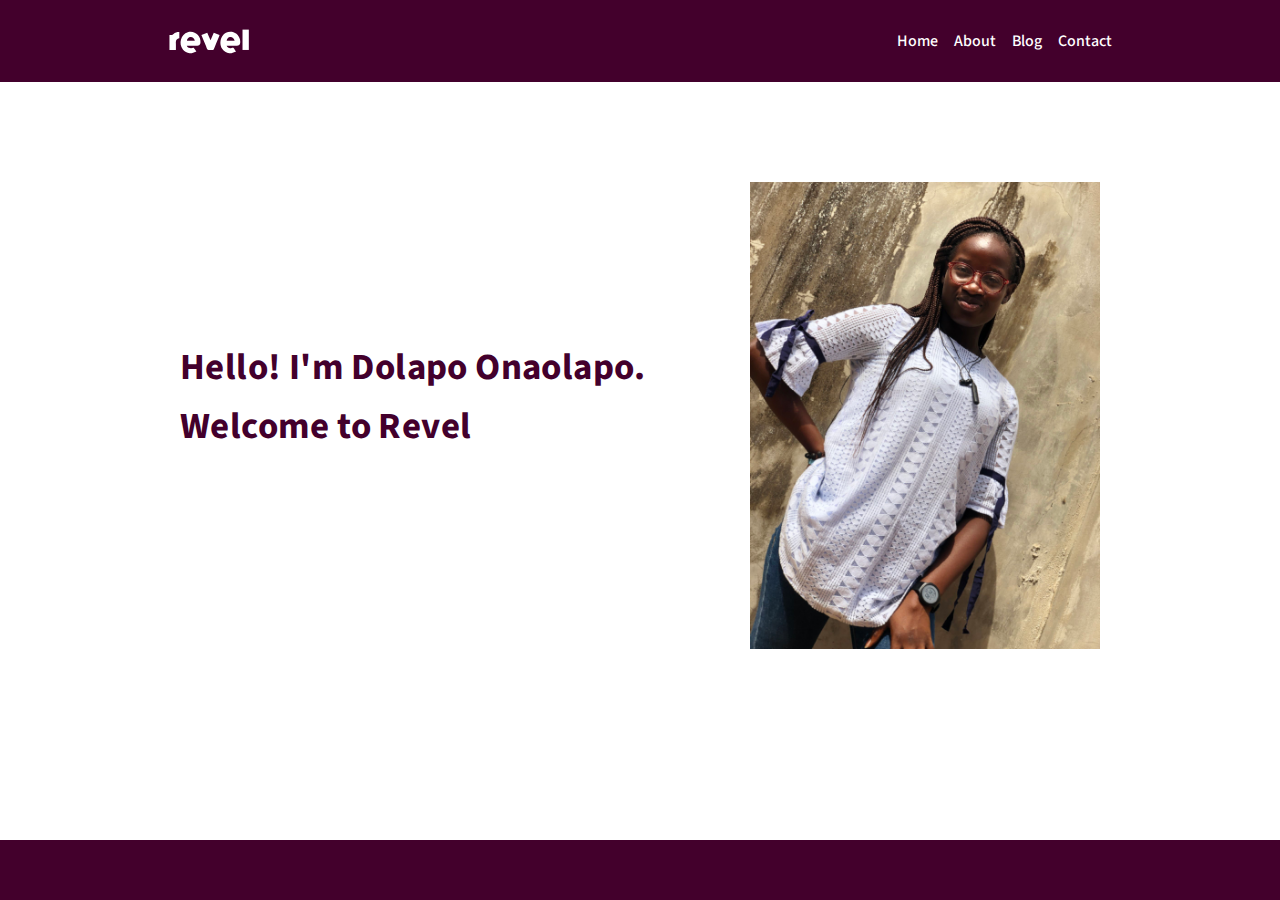
<file: Index.html>
<!DOCTYPE html>
<html lang="en">

<head>
    <meta charset="UTF-8">
    <meta http-equiv="X-UA-Compatible" content="IE=edge">
    <meta name="viewport" content="width=device-width, initial-scale=1.0">
    <link rel="stylesheet" href="/css/styles.css">
    <link rel="stylesheet" href="https://pro.fontawesome.com/releases/v5.10.0/css/all.css" integrity="sha384-AYmEC3Yw5cVb3ZcuHtOA93w35dYTsvhLPVnYs9eStHfGJvOvKxVfELGroGkvsg+p" crossorigin="anonymous"/>
    <title>Dolapo Onaolapo / Writer</title>
</head>

<body>
    <header>
        <div class="container">

            <nav>
                <div class="nav-brand">
                    <a href="/">
                        <img src="/Images/logos.svg" alt="">
                    </a>
                </div>
                <div class="nav-menu">
                    <ul class="">
                        <li class="menu-item">
                            <a href="/" class="menu-link">Home</a>
                        </li>
                        <li class="menu-item">
                            <a href="/pages/about.html" class="menu-link">About</a>
                        </li>
                        <li class="menu-item">
                            <a href="./pages/blog.html" class="menu-link">Blog</a>
                        </li>
                        <li class="menu-item">
                            <a href="/pages/contact.html" class="menu-link">Contact</a>
                        </li>
                    </ul>
                </div>
                
            </nav>
        </div>
    </header>
    <main>
        <div class="container">
            <div class="content-body">
                <div class="content-card">
                    <div class="content-info">
                        <h3>Hello! I'm Dolapo Onaolapo.
                            <br>
                            Welcome to Revel
                        </h3>
                    </div>
                    <div class="image-container">
                        <img src="/Images/Bluedream.jpg" alt="Didiola">
                    </div>
                </div>
            </div>
        </div>
    </main>
    <footer class="footer">
        <div class="container">
            <div class="social-icons">
                <a href="https://m.facebook.com/home.php"><i class="fab fa-facebook"></i></a>
                <a href="https://www.twitter.com/didiola_"><i class="fab fa-twitter"></i></a>
                <a href="https://www.instagram.com/didiola_/"><i class="fab fa-instagram"></i></a>
                <a href="#"><i class="fab fa-youtube"></i></a>
                <div class="copyright">
                    <a href="#"><i class="far fa-copyright"></i></a>
                </div>
            </div>
        </div>
    </footer>

</body>

</html>
</file>
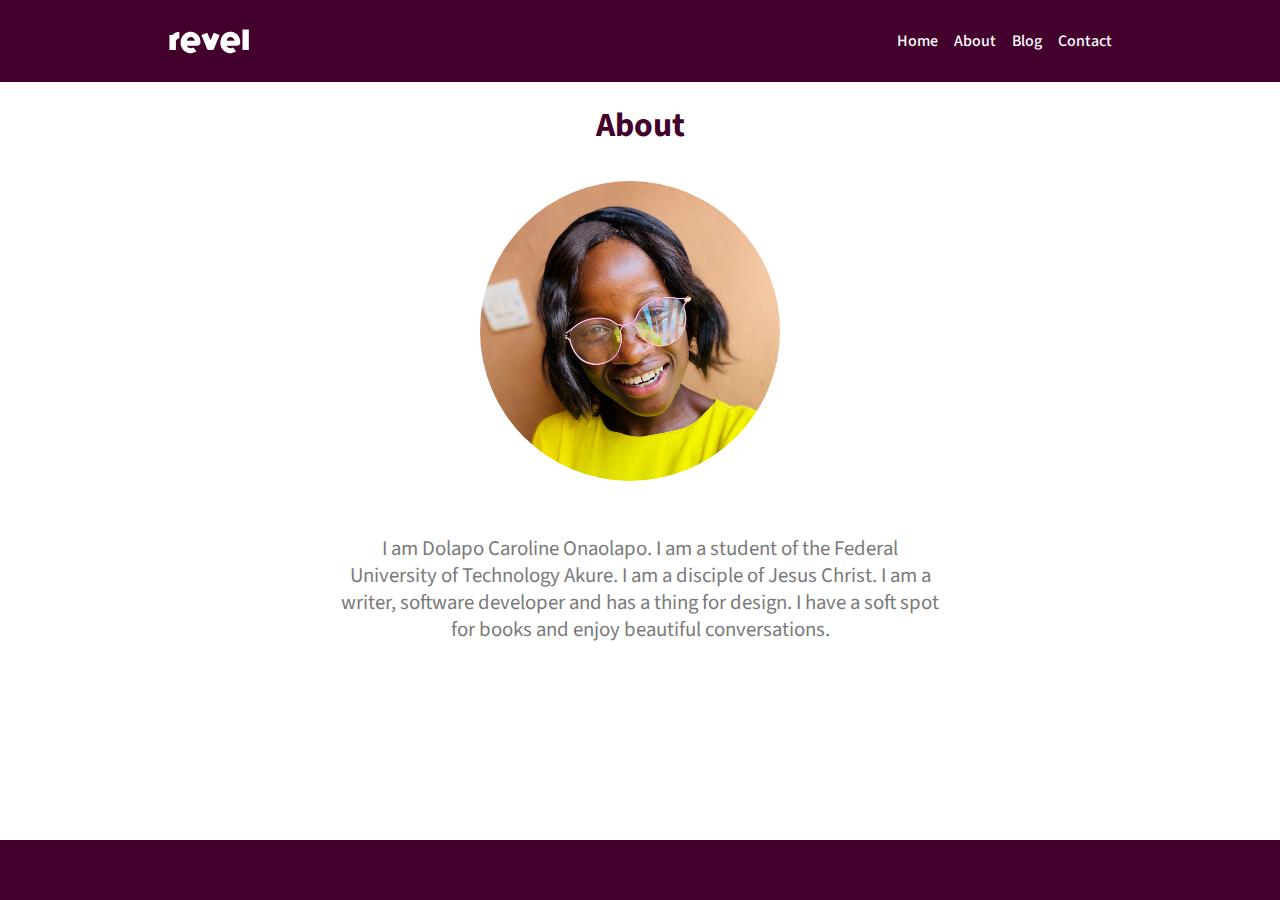
<file: pages/about.html>
<!DOCTYPE html>
<html lang="en">

<head>
    <meta charset="UTF-8">
    <meta http-equiv="X-UA-Compatible" content="IE=edge">
    <meta name="viewport" content="width=device-width, initial-scale=1.0">
    <link rel="stylesheet" href="/css/about.css">
    <link rel="stylesheet" href="https://pro.fontawesome.com/releases/v5.10.0/css/all.css" integrity="sha384-AYmEC3Yw5cVb3ZcuHtOA93w35dYTsvhLPVnYs9eStHfGJvOvKxVfELGroGkvsg+p" crossorigin="anonymous"/>
    <title>About - Dolapo Onaolapo</title>
</head>

<body>
    <header>
        <div class="container">

            <nav>
                <div class="nav-brand">
                    <a href="/">
                        <img src="/Images/logos.svg" alt="">
                    </a>
                </div>
                <div class="nav-menu">
                    <ul class="">
                        <li class="menu-item">
                            <a href="/" class="menu-link">Home</a>
                        </li>
                        <li class="menu-item">
                            <a href="#" class="menu-link">About</a>
                        </li>
                        <li class="menu-item">
                            <a href="/pages/blog.html" class="menu-link">Blog</a>
                        </li>
                        <li class="menu-item">
                            <a href="/pages/contact.html" class="menu-link">Contact</a>
                        </li>
                    </ul>
                </div>
                
            </nav>
        </div>
    </header>
    <main>

        <div class="about-container">
            <div class="container">
                <div class="about-wrap">
                    
                <div class="about-header">
                    <div class="heading">
                        <h3>About</h3>
                    </div>
                </div>
                <div class="img-container">
                    <img src="/Images/yellow.JPG" alt="Didi">
                </div>
                <div class="about-body">
                    <p>I am Dolapo Caroline Onaolapo. I am a student of the
                        Federal University of Technology Akure. I am a disciple 
                        of Jesus Christ. I am a writer, software developer and has 
                        a thing for design. I have a soft spot for books and enjoy
                        beautiful conversations.
                    </p>
                </div>
            </div>
        </div>
    </main>
    <footer class="footer">
        <div class="container">
            <div class="social-icons">
                <a href="https://m.facebook.com/home.php"><i class="fab fa-facebook"></i></a>
                <a href="https://www.twitter.com/didiola_"><i class="fab fa-twitter"></i></a>
                <a href="https://www.instagram.com/didiola_/"><i class="fab fa-instagram"></i></a>
                <a href="#"><i class="fab fa-youtube"></i></a>
                <div class="copyright">
                    <a href="#"><i class="far fa-copyright"></i></a>
                </div>
            </div>
        </div>
</footer>
</body>

</html>
</file>
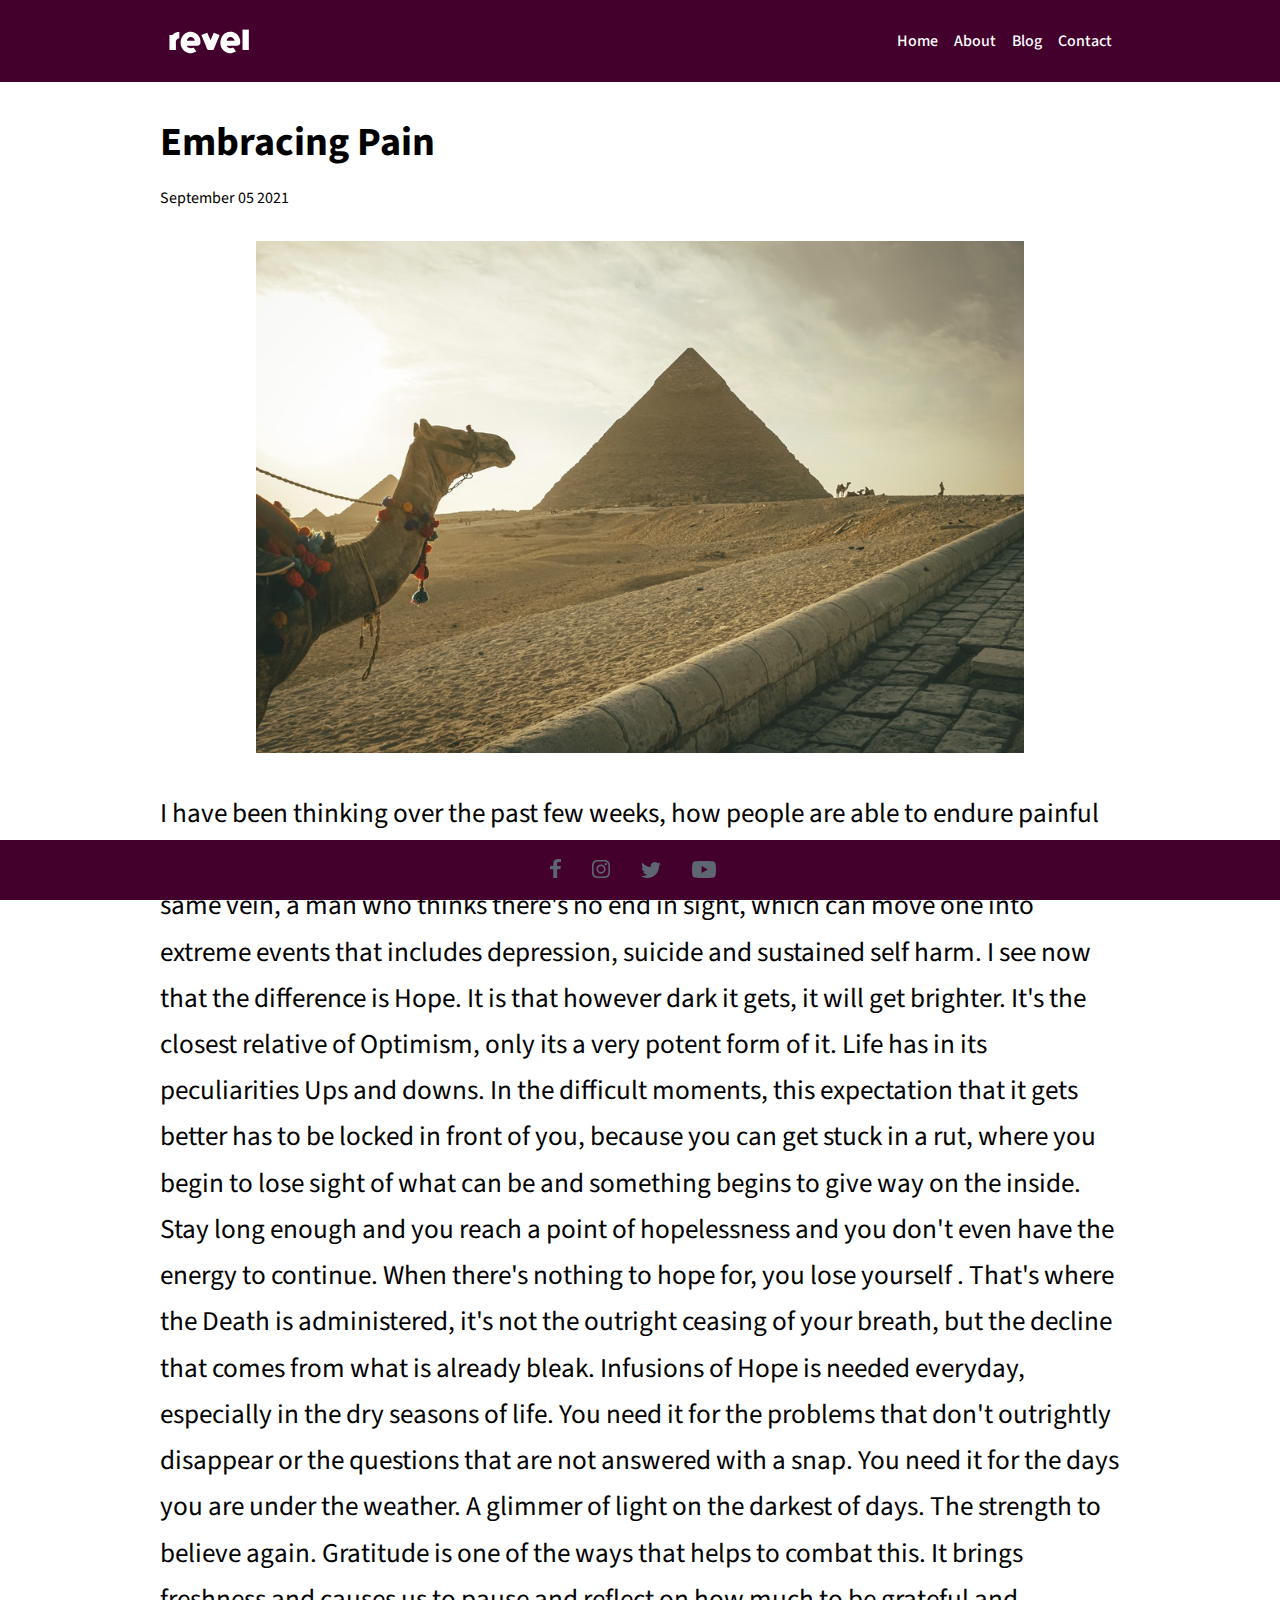
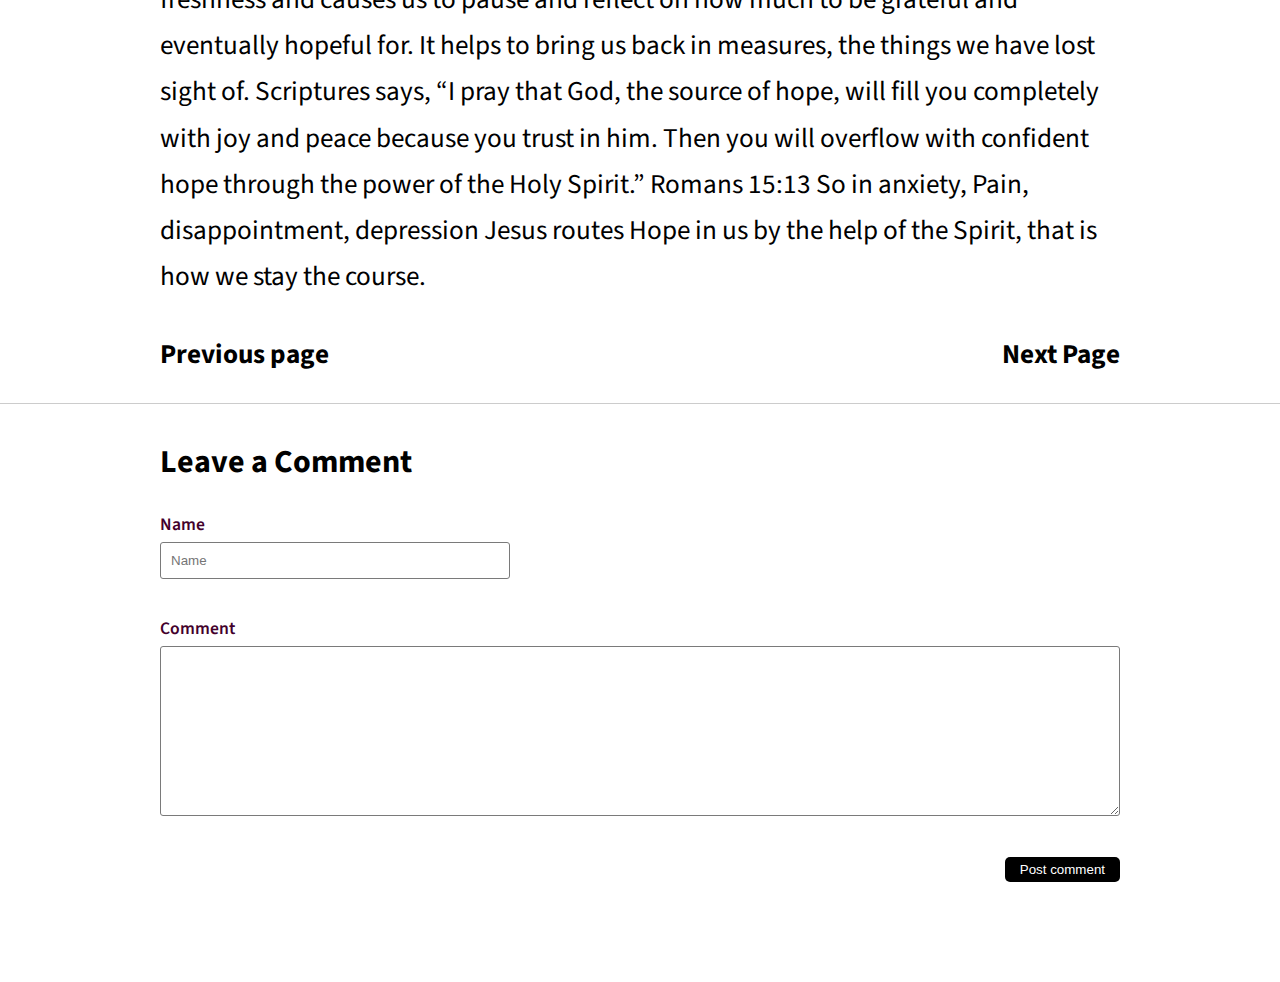
<file: pages/article.html>
<!DOCTYPE html>
<html lang="en">

<head>
    <meta charset="UTF-8">
    <meta http-equiv="X-UA-Compatible" content="IE=edge">
    <meta name="viewport" content="width=device-width, initial-scale=1.0">
    <link rel="stylesheet" href="/css/article.css">
    <title>Embracing Pain</title>
</head>

<body>
    <header>
        <div class="container">

            <nav>
                <div class="nav-brand">
                    <a href="/">
                        <img src="/Images/logos.svg" alt="">
                    </a>
                </div>
                <div class="nav-menu">
                    <ul class="">
                        <li class="menu-item">
                            <a href="/" class="menu-link">Home</a>
                        </li>
                        <li class="menu-item">
                            <a href="/pages/about.html" class="menu-link">About</a>
                        </li>
                        <li class="menu-item">
                            <a href="#" class="menu-link">Blog</a>
                        </li>
                        <li class="menu-item">
                            <a href="/pages/contact.html" class="menu-link">Contact</a>
                        </li>
                    </ul>
                </div>

            </nav>
        </div>
    </header>
    <main>
        <div class="sub-header">
            <div class="container">
                <div class="heading">
                    <h3>Embracing Pain</h3>
                    <p>September 05 2021</p>
                </div>
            </div>
        </div>
        <div class="image-container">
            <img src="/Images/art.jpg">
            <div class="container">
            </div>
        </div>
        <div class="post-text_container">
            <div class="container">

                <p>I have been thinking over the past few weeks, how people are able to endure painful situations,
                    navigating through murky waters and the choice not to give up. And in the same vein, a man who
                    thinks there's no end in sight, which can move one into extreme events that includes depression,
                    suicide and sustained self harm.
                    I see now that the difference is Hope. It is that however dark it gets, it will get brighter. It's
                    the closest relative of Optimism, only its a very potent form of it.
                    Life has in its peculiarities Ups and downs. In the difficult moments, this expectation that it gets
                    better has to be locked in front of you, because you can get stuck in a rut, where you begin to lose
                    sight of what can be and something begins to give way on the inside. Stay long enough and you reach
                    a point of hopelessness and you don't even have the energy to continue.
                    When there's nothing to hope for, you lose yourself . That's where the Death is administered, it's
                    not the outright ceasing of your breath, but the decline that comes from what is already bleak.
                    Infusions of Hope is needed everyday, especially in the dry seasons of life. You need it for the
                    problems that don't outrightly disappear or the questions that are not answered with a snap. You
                    need it for the days you are under the weather. A glimmer of light on the darkest of days. The
                    strength to believe again.
                    Gratitude is one of the ways that helps to combat this. It brings freshness and causes us to pause
                    and reflect on how much to be grateful and eventually hopeful for. It helps to bring us back in
                    measures, the things we have lost sight of.
                    Scriptures says, “I pray that God, the source of hope, will fill you completely with joy and peace
                    because you trust in him. Then you will overflow with confident hope through the power of the Holy
                    Spirit.”
                    Romans 15:13
                    So in anxiety, Pain, disappointment, depression Jesus routes Hope in us by the help of the Spirit,
                    that is how we stay the course.</p>
                <div class="hamburger">
                    <div class="prev">
                        <p><a>Previous page</a></p>
                    </div>
                    <div class="nxt">
                        <p><a>Next Page</a></p>
                    </div>
                </div>
            </div>
        </div>
        <div class="divider"></div>
        <div class="comment-container">
            <div class="container">
                <h3>Leave a Comment</h3>
                <br>
                <form>
                    <div class="half-input">
                        <label for="name">Name</label>
                        <input class="input" name="name" type="text" placeholder="Name">
                    </div>
                    <div class="half-flex">
                        <label for="comment">Comment</label>
                        <textarea class="input" name="message"></textarea>
                    </div>
                    <div class="btn-aside">
                        <button class="btn btn-primary" type="submit">Post comment</button>
                    </div>
                </form>
            </div>
        </div>
    </main>
    <footer class="footer">
        <div class="container">
            <div class="social-icons">
                <a href="#"><img src="/Images/facebook.svg" alt="" /></a>
                <a href="#"><img src="/Images/instagram.svg" alt="" /></a>
                <a href="#"><img src="/Images/twitter.svg" alt="" /></a>
                <a href="#"><img src="/Images/youtube.svg" alt="" /></a>
            </div>
        </div>
    </footer>
</body>

</html>
</file>
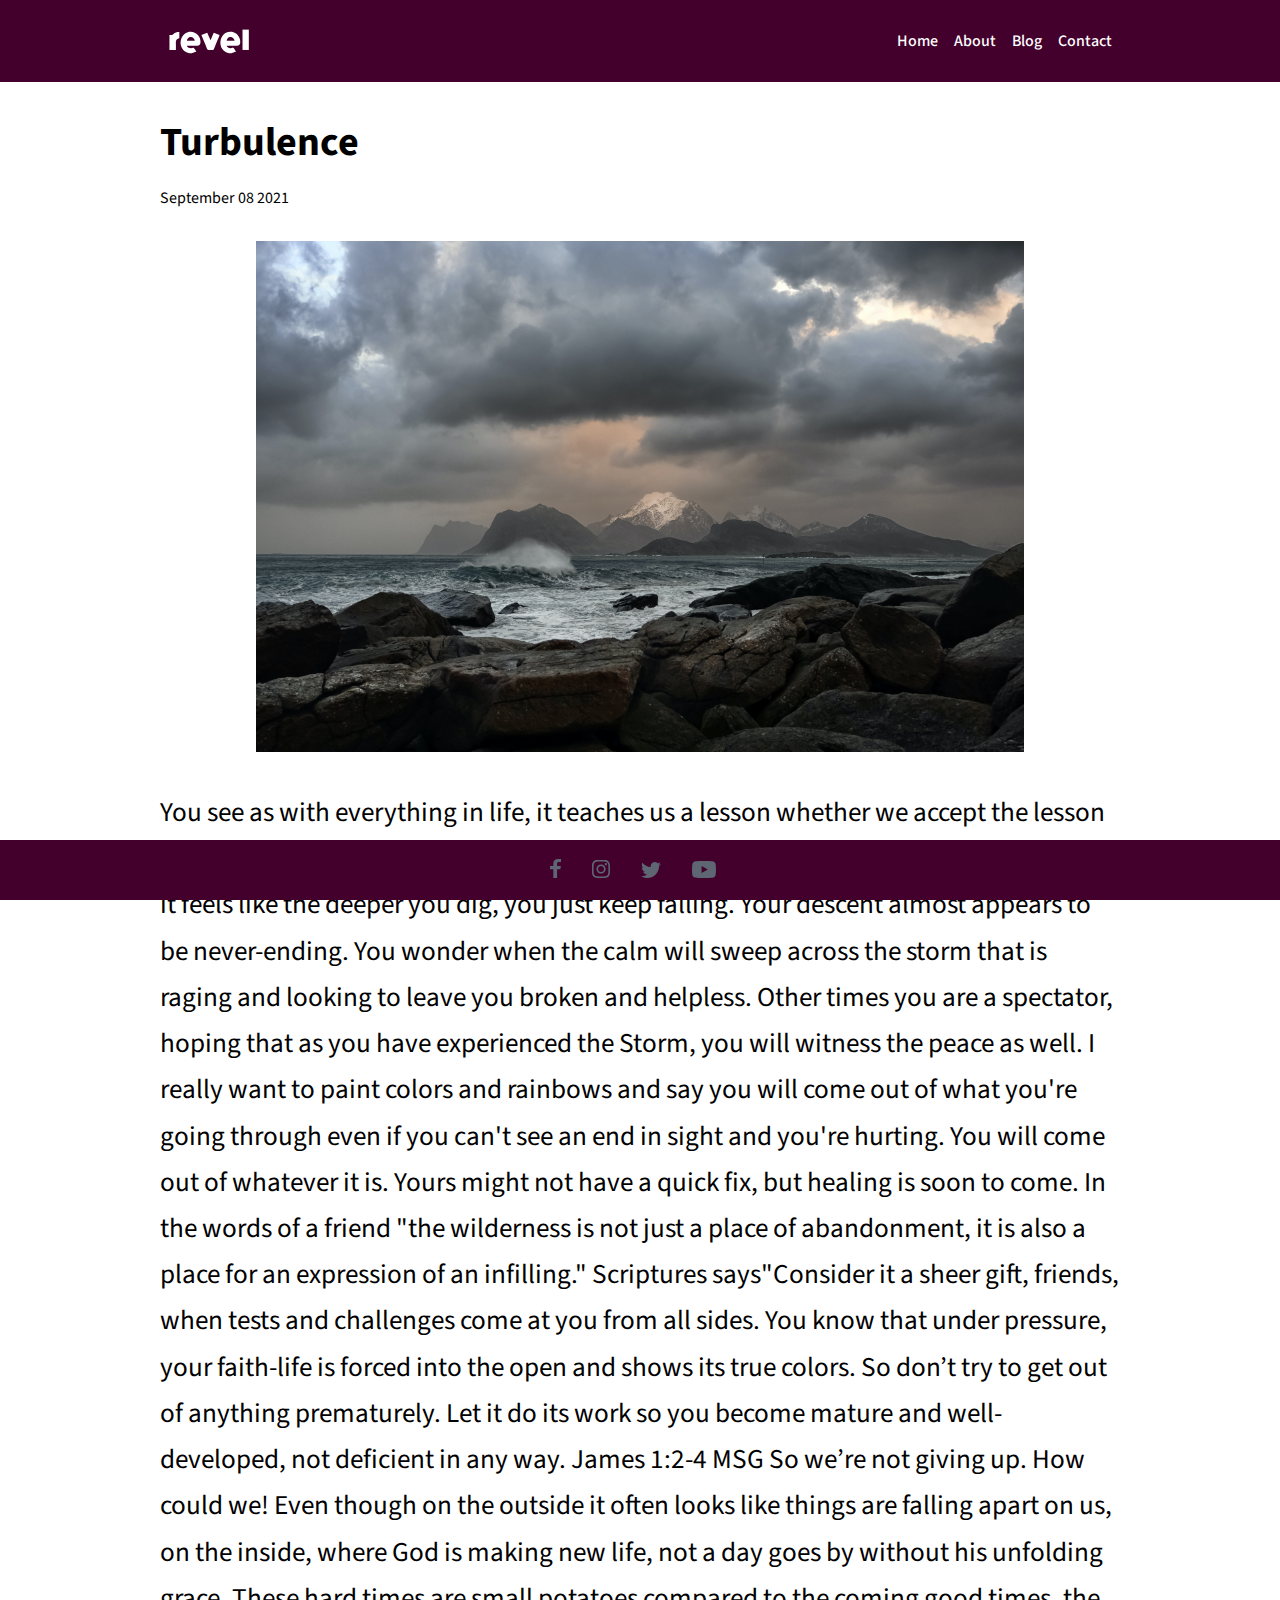
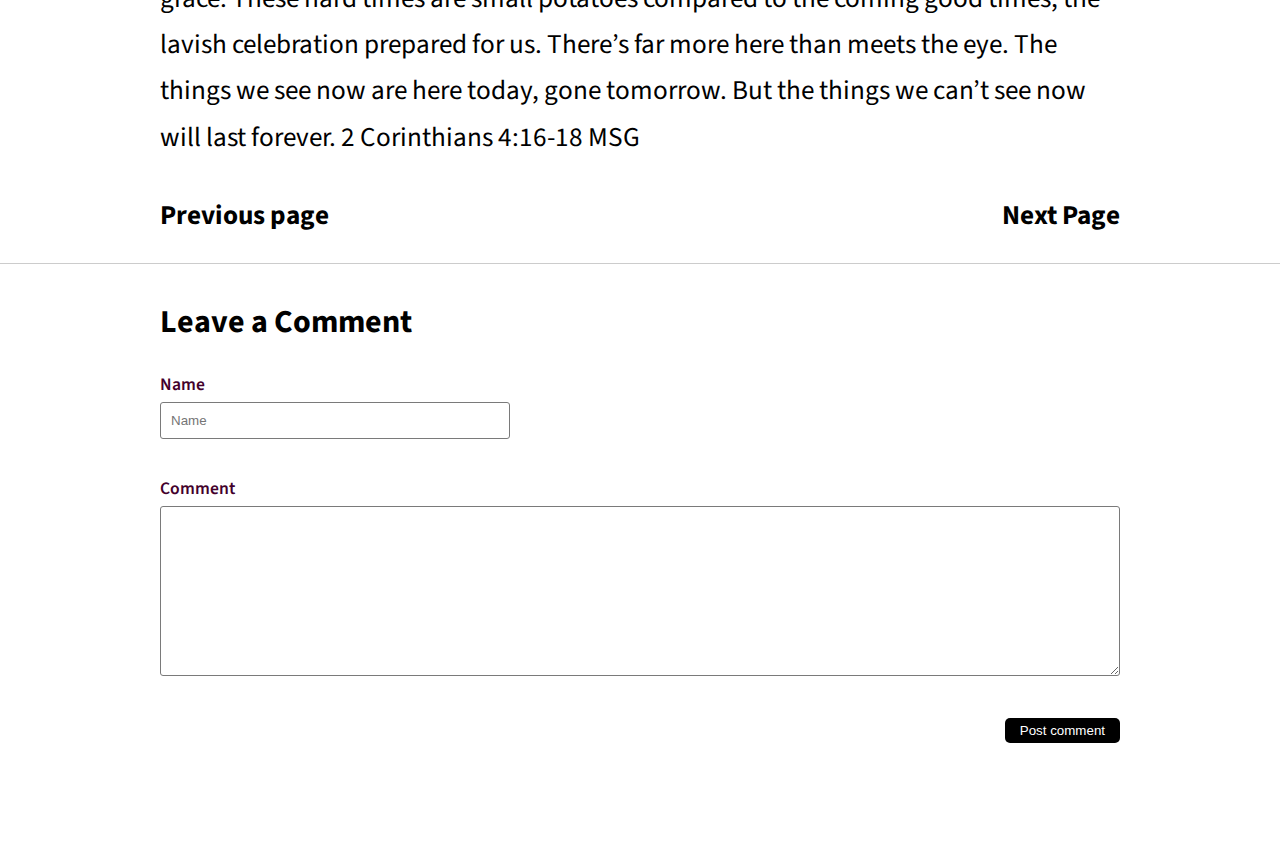
<file: pages/article2.html>
<!DOCTYPE html>
<html lang="en">

<head>
    <meta charset="UTF-8">
    <meta http-equiv="X-UA-Compatible" content="IE=edge">
    <meta name="viewport" content="width=device-width, initial-scale=1.0">
    <link rel="stylesheet" href="/css/article2.css">
    <title>Turbulence</title>
</head>

<body>
    <header>
        <div class="container">

            <nav>
                <div class="nav-brand">
                    <a href="/">
                        <img src="/Images/logos.svg" alt="">
                    </a>
                </div>
                <div class="nav-menu">
                    <ul class="">
                        <li class="menu-item">
                            <a href="/" class="menu-link">Home</a>
                        </li>
                        <li class="menu-item">
                            <a href="/pages/about.html" class="menu-link">About</a>
                        </li>
                        <li class="menu-item">
                            <a href="#" class="menu-link">Blog</a>
                        </li>
                        <li class="menu-item">
                            <a href="/pages/contact.html" class="menu-link">Contact</a>
                        </li>
                    </ul>
                </div>

            </nav>
        </div>
    </header>
    <main>
        <div class="sub-header">
            <div class="container">
                <div class="heading">
                    <h3>Turbulence</h3>
                    <p>September 08 2021</p>
                </div>
            </div>
        </div>
        <div class="image-container">
            <img src="/Images/turbulence.jpg" alt="stormy sea">
            <div class="container">
            </div>
        </div>
        <div class="post-text_container">
            <div class="container">
                <p>
                    You see as with everything in life, it teaches us a lesson whether we accept the lesson is another
                    thing. You feel pain and emptiness, you try to understand the problem but it feels like the deeper
                    you dig, you just keep falling.
                    Your descent almost appears to be never-ending.
                    You wonder when the calm will sweep across the storm that is raging and looking to leave you broken
                    and helpless. Other times you are a spectator, hoping that as you have experienced the Storm, you
                    will witness the peace as well.
                    I really want to paint colors and rainbows and say you will come out of what you're going through
                    even if you can't see an end in sight and you're hurting. You will come out of whatever it is.
                    Yours might not have a quick fix, but healing is soon to come. In the words of a friend "the
                    wilderness is not just a place of abandonment, it is also a place for an expression of an
                    infilling."

                    Scriptures says"Consider it a sheer gift, friends, when tests and challenges come at you from all
                    sides. You know that under pressure, your faith-life is forced into the open and shows its true
                    colors. So don’t try to get out of anything prematurely. Let it do its work so you become mature and
                    well-developed, not deficient in any way.
                    James 1:2‭-‬4 MSG

                    So we’re not giving up. How could we! Even though on the outside it often looks like things are
                    falling apart on us, on the inside, where God is making new life, not a day goes by without his
                    unfolding grace. These hard times are small potatoes compared to the coming good times, the lavish
                    celebration prepared for us. There’s far more here than meets the eye. The things we see now are
                    here today, gone tomorrow. But the things we can’t see now will last forever.
                    2 Corinthians 4:16‭-‬18 MSG
                </p>
                <div class="hamburger">
                    <div class="prev">
                        <p><a>Previous page</a></p>
                    </div>
                    <div class="nxt">
                        <p><a>Next Page</a></p>
                    </div>
                </div>
            </div>
        </div>
        <div class="divider"></div>
        <div class="comment-container">
            <div class="container">
                <h3>Leave a Comment</h3>
                <br>
                <form>
                    <div class="half-input">
                        <label for="name">Name</label>
                        <input class="input" name="name" type="text" placeholder="Name">
                    </div>
                    <div class="half-flex">
                        <label for="comment">Comment</label>
                        <textarea class="input" name="message"></textarea>
                    </div>
                    <div class="btn-aside">
                        <button class="btn btn-primary" type="submit">Post comment</button>
                    </div>
                </form>
            </div>
        </div>
    </main>
    <footer class="footer">
        <div class="container">
            <div class="social-icons">
                <a href="#"><img src="/Images/facebook.svg" alt="" /></a>
                <a href="#"><img src="/Images/instagram.svg" alt="" /></a>
                <a href="#"><img src="/Images/twitter.svg" alt="" /></a>
                <a href="#"><img src="/Images/youtube.svg" alt="" /></a>
            </div>
        </div>
    </footer>
</body>

</html>
</file>
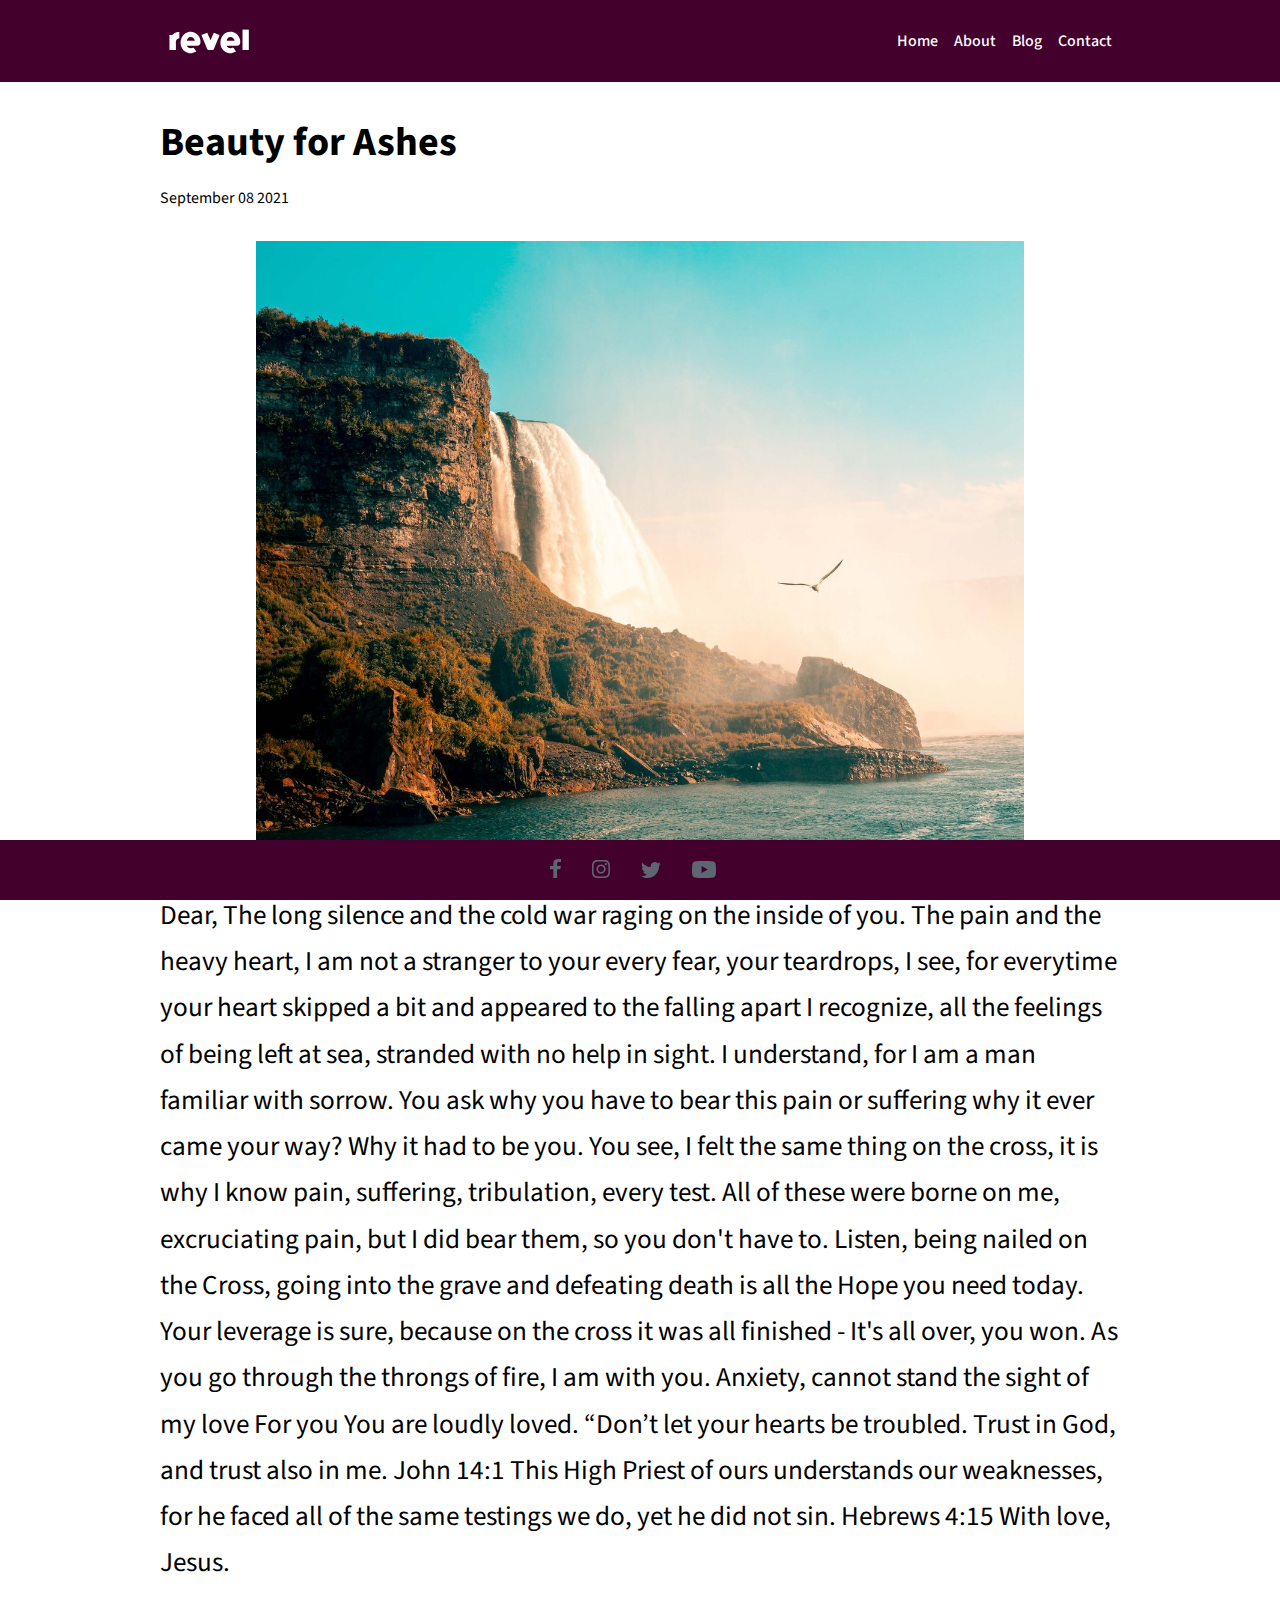
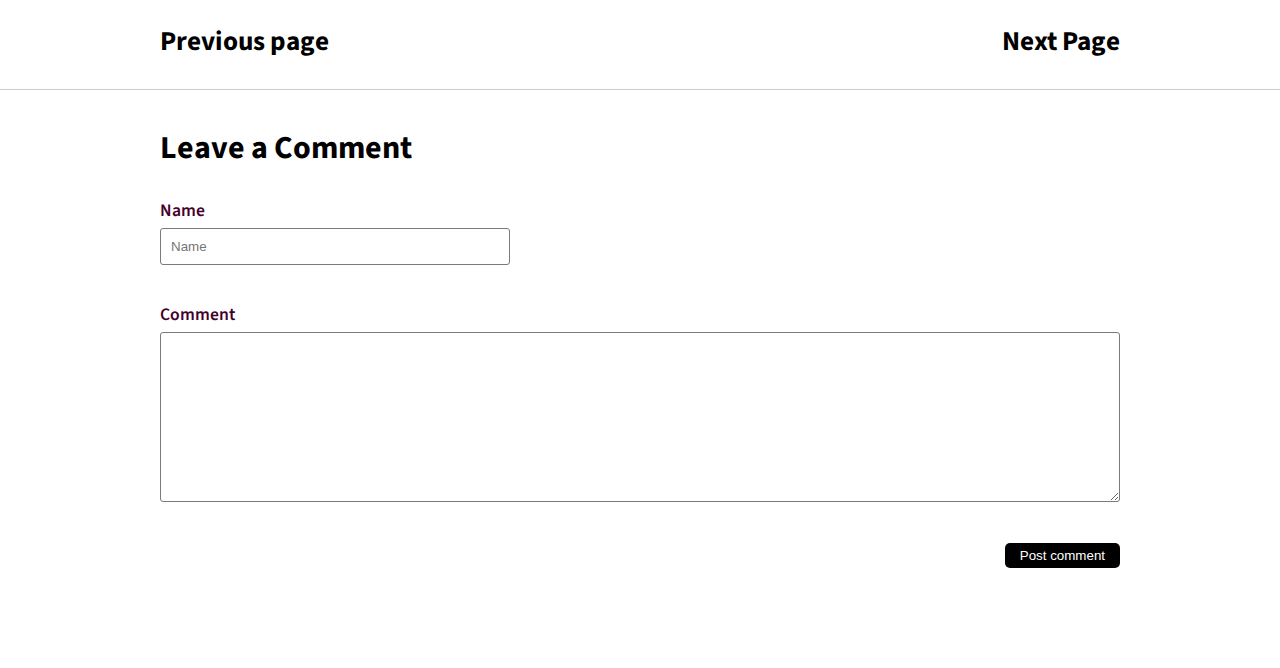
<file: pages/article3.html>
<!DOCTYPE html>
<html lang="en">

<head>
    <meta charset="UTF-8">
    <meta http-equiv="X-UA-Compatible" content="IE=edge">
    <meta name="viewport" content="width=device-width, initial-scale=1.0">
    <link rel="stylesheet" href="/css/article3.css">
    <title>Beauty for Ashes</title>
</head>

<body>
    <header>
        <div class="container">

            <nav>
                <div class="nav-brand">
                    <a href="/">
                        <img src="/Images/logos.svg" alt="">
                    </a>
                </div>
                <div class="nav-menu">
                    <ul class="">
                        <li class="menu-item">
                            <a href="/" class="menu-link">Home</a>
                        </li>
                        <li class="menu-item">
                            <a href="/pages/about.html" class="menu-link">About</a>
                        </li>
                        <li class="menu-item">
                            <a href="#" class="menu-link">Blog</a>
                        </li>
                        <li class="menu-item">
                            <a href="/pages/contact.html" class="menu-link">Contact</a>
                        </li>
                    </ul>
                </div>

            </nav>
        </div>
    </header>
    <main>
        <div class="sub-header">
            <div class="container">
                <div class="heading">
                    <h3>Beauty for Ashes</h3>
                    <p>September 08 2021</p>
                </div>
            </div>
        </div>
        <div class="image-container">
            <img src="/Images/pexels-sunyu-kim-2839755-1.jpg" alt="mountain">
            <div class="container">
            </div>
        </div>
        <div class="post-text_container">
            <div class="container">
                <p>
                    Dear,
                    The long silence and the cold war raging
                    on the inside of you. The pain and the heavy
                    heart, I am not a stranger to your every fear, your teardrops, I see, for everytime your heart
                    skipped a bit and appeared to the falling apart I recognize, all the feelings of being left at sea,
                    stranded with no help in sight. I understand, for I am a man familiar with sorrow.

                    You ask why you have to bear this pain or suffering why it ever came your way? Why it had to be you.
                    You see, I felt the same thing on the cross, it is why I know pain, suffering, tribulation, every
                    test. All of these were
                    borne on me, excruciating pain, but I did
                    bear them, so you don't have to.

                    Listen, being nailed on the Cross, going into the grave and defeating
                    death is all the Hope you need today. Your leverage is sure, because on the cross it was all
                    finished - It's all over, you won.

                    As you go through the throngs of fire, I am with you. Anxiety, cannot stand the sight of my love For
                    you
                    You are loudly loved.

                    “Don’t let your hearts be troubled. Trust in God, and trust also in me.
                    John 14:1

                    This High Priest of ours understands our weaknesses, for he faced all of the same testings we do,
                    yet he did not sin.
                    Hebrews 4:15

                    With love,
                    Jesus.
                </p>
                <div class="hamburger">
                    <div class="prev">
                        <p><a>Previous page</a></p>
                    </div>
                    <div class="nxt">
                        <p><a>Next Page</a></p>
                    </div>
                </div>
            </div>
        </div>
        <div class="divider"></div>
        <div class="comment-container">
            <div class="container">
                <h3>Leave a Comment</h3>
                <br>
                <form>
                    <div class="half-input">
                        <label for="name">Name</label>
                        <input class="input" name="name" type="text" placeholder="Name">
                    </div>
                    <div class="half-flex">
                        <label for="comment">Comment</label>
                        <textarea class="input" name="message"></textarea>
                    </div>
                    <div class="btn-aside">
                        <button class="btn btn-primary" type="submit">Post comment</button>
                    </div>
                </form>
            </div>
        </div>
    </main>
    <footer class="footer">
        <div class="container">
            <div class="social-icons">
                <a href="#"><img src="/Images/facebook.svg" alt="" /></a>
                <a href="#"><img src="/Images/instagram.svg" alt="" /></a>
                <a href="#"><img src="/Images/twitter.svg" alt="" /></a>
                <a href="#"><img src="/Images/youtube.svg" alt="" /></a>
            </div>
        </div>
    </footer>
</body>

</html>
</file>
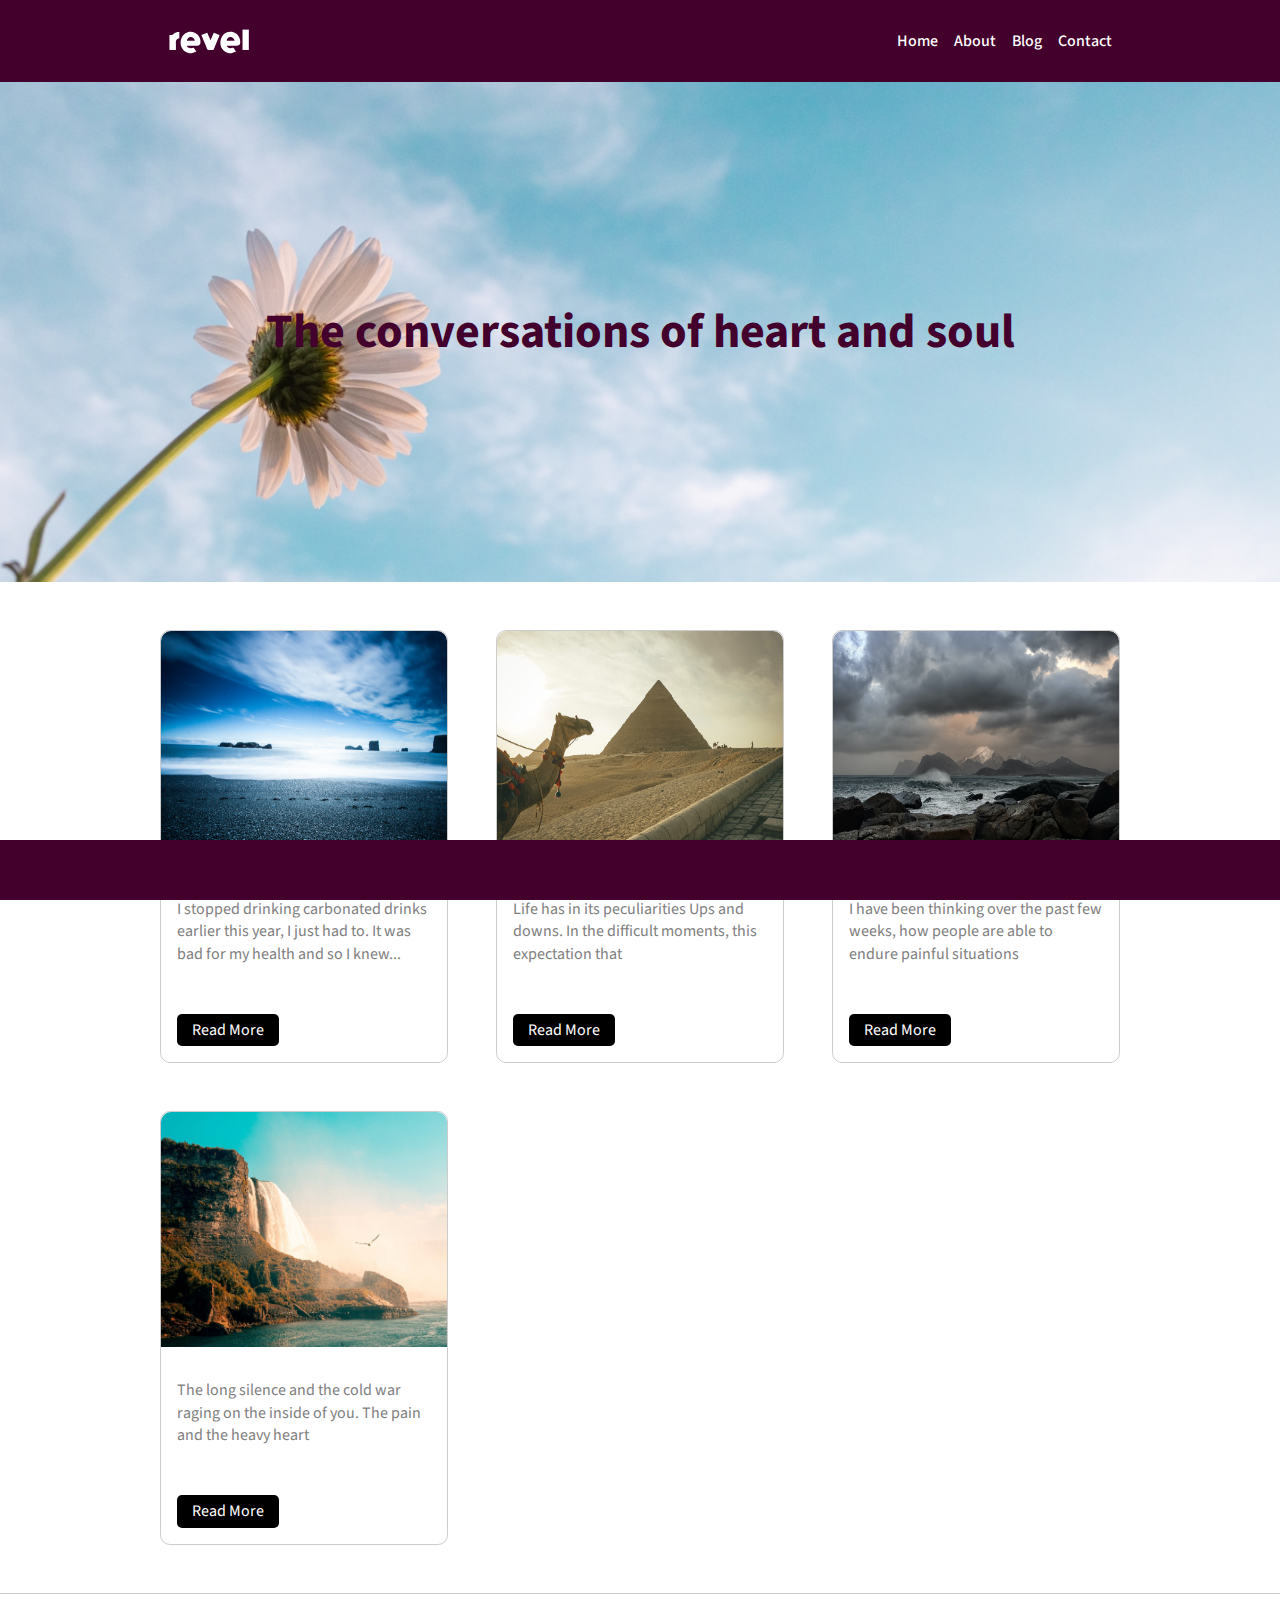
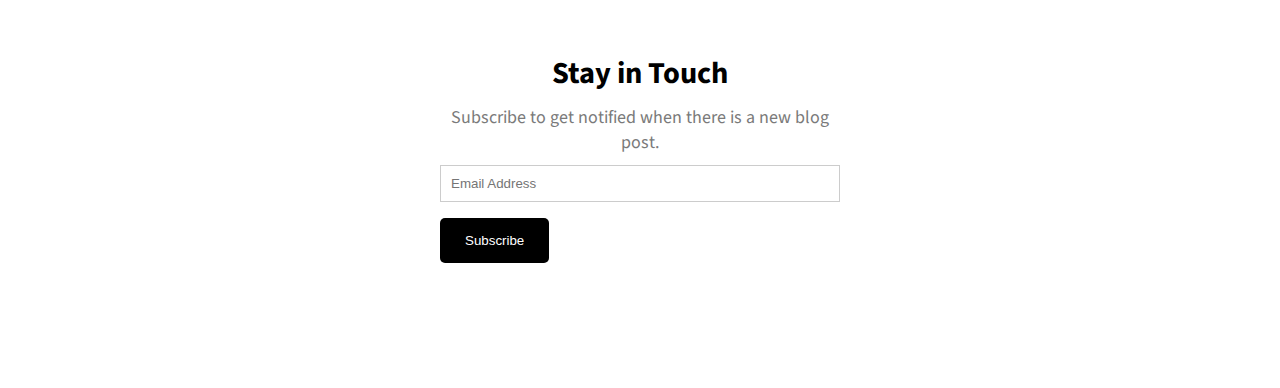
<file: pages/blog.html>
<!DOCTYPE html>
<html lang="en">

<head>
    <meta charset="UTF-8">
    <meta http-equiv="X-UA-Compatible" content="IE=edge">
    <meta name="viewport" content="width=device-width, initial-scale=1.0">
    <link rel="stylesheet" href="/css/blog.css">
    <link rel="stylesheet" href="https://pro.fontawesome.com/releases/v5.10.0/css/all.css" integrity="sha384-AYmEC3Yw5cVb3ZcuHtOA93w35dYTsvhLPVnYs9eStHfGJvOvKxVfELGroGkvsg+p" crossorigin="anonymous"/>

    <title>Blog - Dolapo Onaolapo</title>
</head>

<body>
    <header>
        <div class="container">

            <nav>
                <div class="nav-brand">
                    <a href="/">
                        <img src="/Images/logos.svg" alt="">
                    </a>
                </div>
                <div class="nav-menu">
                    <ul class="">
                        <li class="menu-item">
                            <a href="/" class="menu-link">Home</a>
                        </li>
                        <li class="menu-item">
                            <a href="/pages/about.html" class="menu-link">About</a>
                        </li>
                        <li class="menu-item">
                            <a href="#" class="menu-link">Blog</a>
                        </li>
                        <li class="menu-item">
                            <a href="/pages/contact.html" class="menu-link">Contact</a>
                        </li>
                    </ul>
                </div>

            </nav>
        </div>
    </header>
    <main>

        <div class="image-container">
            <div class="container">

                <div class="hover-text">
                    <p>The
                         conversations of heart and soul
                    </p>
                </div>
            </div>
        </div>
        <!-- </div> -->
        <section class="post">
            <div class="post-container">
                <div class="container">

                    <div class="blog-post-grid">
                        <div class="post-card">
                            <div class="post-card_thumbnail">
                                <img src="/Images/Claudio.jpg" />
                            </div>
                            <div class="post-card_body">
                                <div class="description">
                                    <p>I stopped drinking carbonated drinks earlier this year, I just had to. It was bad for my health and so I knew...</p>
                                    </div>
                                <a href="/pages/Page4.html" class="btn btn-primary">Read More</a>
                            </div>
                        </div>
                        <div class="post-card">
                            <div class="post-card_thumbnail">
                                <img src="/Images/art.jpg" />
                            </div>
                            <div class="post-card_body">
                                <div class="description">
                                    <p>Life has in its peculiarities Ups and downs. In the difficult moments, this
                                    expectation that</p>
                                    </div>
                                <a href="/pages/Page1.html" class="btn btn-primary">Read More</a>
                            </div>
                        </div>
                        <div class="post-card">
                            <div class="post-card_thumbnail">
                                <img src="/Images/turbulence.jpg" />
                            </div>
                            <div class="post-card_body">
                                <div class="description">
                                    <p>I have been thinking over the past few weeks, how people are able to endure painful situations</p>
                                </div>
                                    <a href="/pages/Page2.html" class="btn btn-primary">Read More</a>
                            </div>
                        </div>
                        <div class="post-card">
                            <div class="post-card_thumbnail">
                                <img src="/Images/pexels-sunyu-kim-2839755-1.jpg" />
                            </div>
                            <div class="post-card_body">
                                <div class="description">
                                    <p>The long silence and the cold war raging
                                        on the inside of you. The pain and the heavy
                                        heart</p>
                                </div>
                                <a href="/pages/Page3.html" class="btn btn-primary">Read More</a>
                            </div>
                        </div>
                    </div>
                </div>
            </div>
        </section>
        <div class="divider"></div>
        <section class="subscribe">
            <div class="container">
                <div class="subscribe-container">
                    <div class="header-text">
                        <h3>Stay in Touch</h3>
                    </div>
                    <div class="sub-text">
                        <p>Subscribe to get notified when there is a new blog post.</p>
                    </div>
                    <div class="">
                        <form class="details">
                            <input type="email" name="email" placeholder="Email Address">
                            <button type="submit" class="btn-default">Subscribe</button>
                        </form>
                    </div>
                </div>
            </div>
        </section>
    </main>
    <footer class="footer">
        <div class="container">
            <div class="social-icons">
                <a href="https://m.facebook.com/home.php"><i class="fab fa-facebook"></i></a>
                <a href="https://www.twitter.com/didiola_"><i class="fab fa-twitter"></i></a>
                <a href="https://www.instagram.com/didiola_/"><i class="fab fa-instagram"></i></a>
                <a href="#"><i class="fab fa-youtube"></i></a>
                <div class="copyright">
                    <a href="#"><i class="far fa-copyright"></i></a>
                </div>
            </div>
        </div>
    </footer>

</body>

</html>
</file>
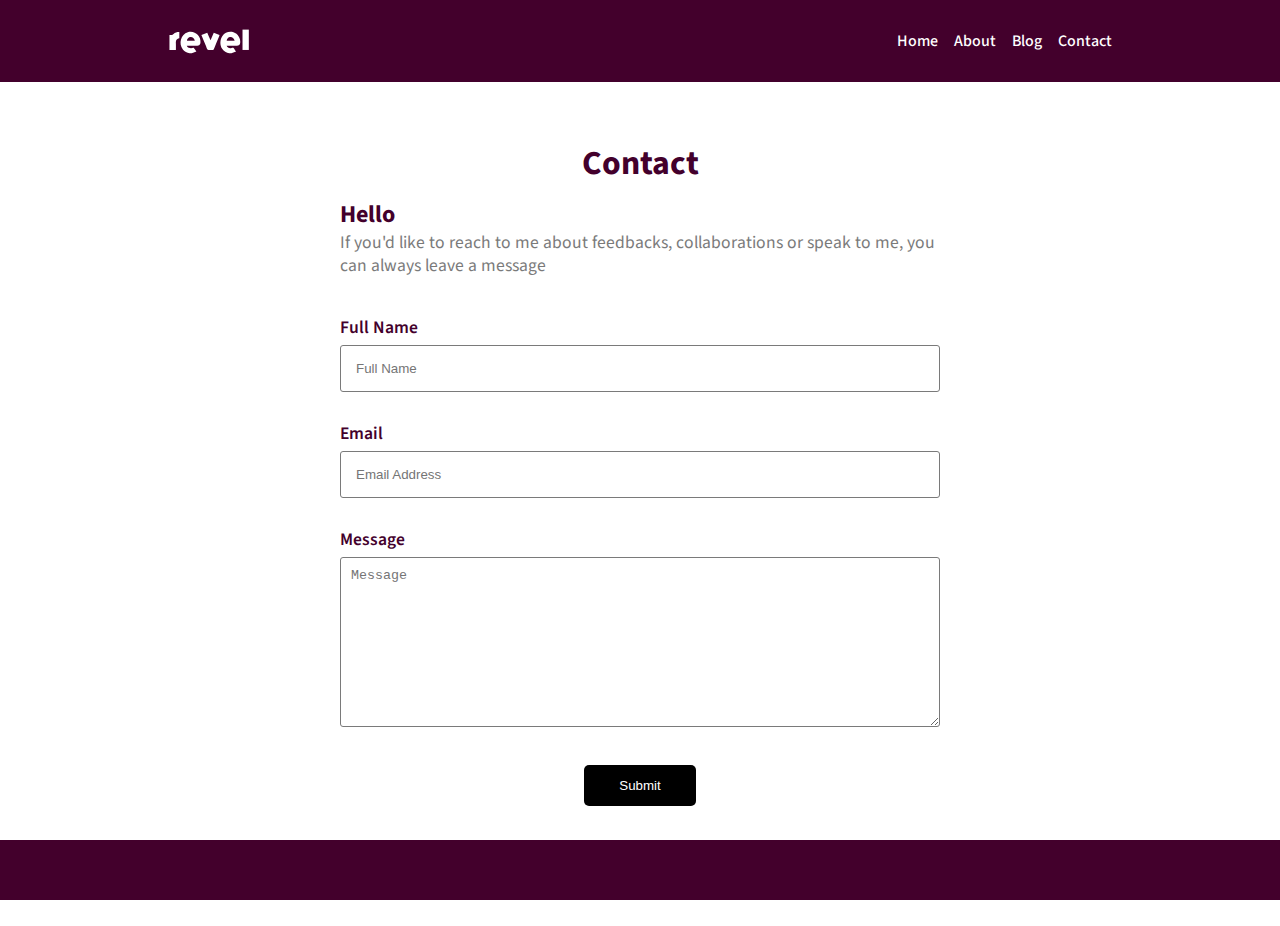
<file: pages/contact.html>
<!DOCTYPE html>
<html lang="en">

<head>
    <meta charset="UTF-8">
    <meta http-equiv="X-UA-Compatible" content="IE=edge">
    <meta name="viewport" content="width=device-width, initial-scale=1.0">
    <link rel="stylesheet" href="/css/contact.css">
    <link rel="stylesheet" href="https://pro.fontawesome.com/releases/v5.10.0/css/all.css" integrity="sha384-AYmEC3Yw5cVb3ZcuHtOA93w35dYTsvhLPVnYs9eStHfGJvOvKxVfELGroGkvsg+p" crossorigin="anonymous"/>
    <link rel="javascript" href="/js/contact.js">
    <title>Contact - Dolapo Onaolapo</title>
</head>

<body>
    <div class="contact-wrapper">
        <header>
            <div class="container">

                <nav>
                    <div class="nav-brand">
                        <a href="/">
                            <img src="/Images/logos.svg" alt="">
                        </a>
                    </div>
                    <div class="nav-menu">
                        <ul class="">
                            <li class="menu-item">
                                <a href="/" class="menu-link">Home</a>
                            </li>
                            <li class="menu-item">
                                <a href="/pages/about.html" class="menu-link">About</a>
                            </li>
                            <li class="menu-item">
                                <a href="/pages/blog.html" class="menu-link">Blog</a>
                            </li>
                            <li class="menu-item">
                                <a href="/pages/contact.html" class="menu-link">Contact</a>
                            </li>
                        </ul>
                    </div>

                </nav>
            </div>
        </header>
        <main>

            <div class="contact-header">
                <div class="container">
                    <div class="heading">
                        <h3>Contact</h3>
                    </div>
                </div>
            </div>
            <div class="container">
                <div class="sub-text">
                    <h3>Hello</h3>
                    <p>If you'd like to reach to me about feedbacks, collaborations or speak to me, you can always
                        leave a
                        message</p>
                </div>
                <form class="form-container" name="contact" method="POST" data-netlify="true">
                    <div class="input-container">
                        <div class="half-flex">
                            <label for="fname">Full Name</label>
                            <input class="input" name="fname" type="text" placeholder="Full Name">
                        </div>
                        <div class="half-flex">
                            <label for="email">Email</label>
                            <input class="input" name="email" type="text" placeholder="Email Address">
                        </div>
                        <div class="half-flex">
                            <label for="Message">Message</label>
                            <textarea placeholder="Message" class="input" name="message"></textarea>
                        </div>
                        <div class="black">
                            <button class="btn btn-primary" type="submit">Submit</button>
                        </div>
                    </div>
                </form>
            </div>
        </main>
        <footer class="footer">
            <div class="container">
                <div class="social-icons">
                    <a href="https://m.facebook.com/home.php"><i class="fab fa-facebook"></i></a>
                    <a href="https://www.twitter.com/didiola_"><i class="fab fa-twitter"></i></a>
                    <a href="https://www.instagram.com/didiola_/"><i class="fab fa-instagram"></i></a>
                    <a href="#"><i class="fab fa-youtube"></i></a>
                    <div class="copyright">
                        <a href="#"><i class="far fa-copyright"></i></a>
                    </div>
                </div>
            </div>
        </footer>
    </div>

</body>

</html>
</file>
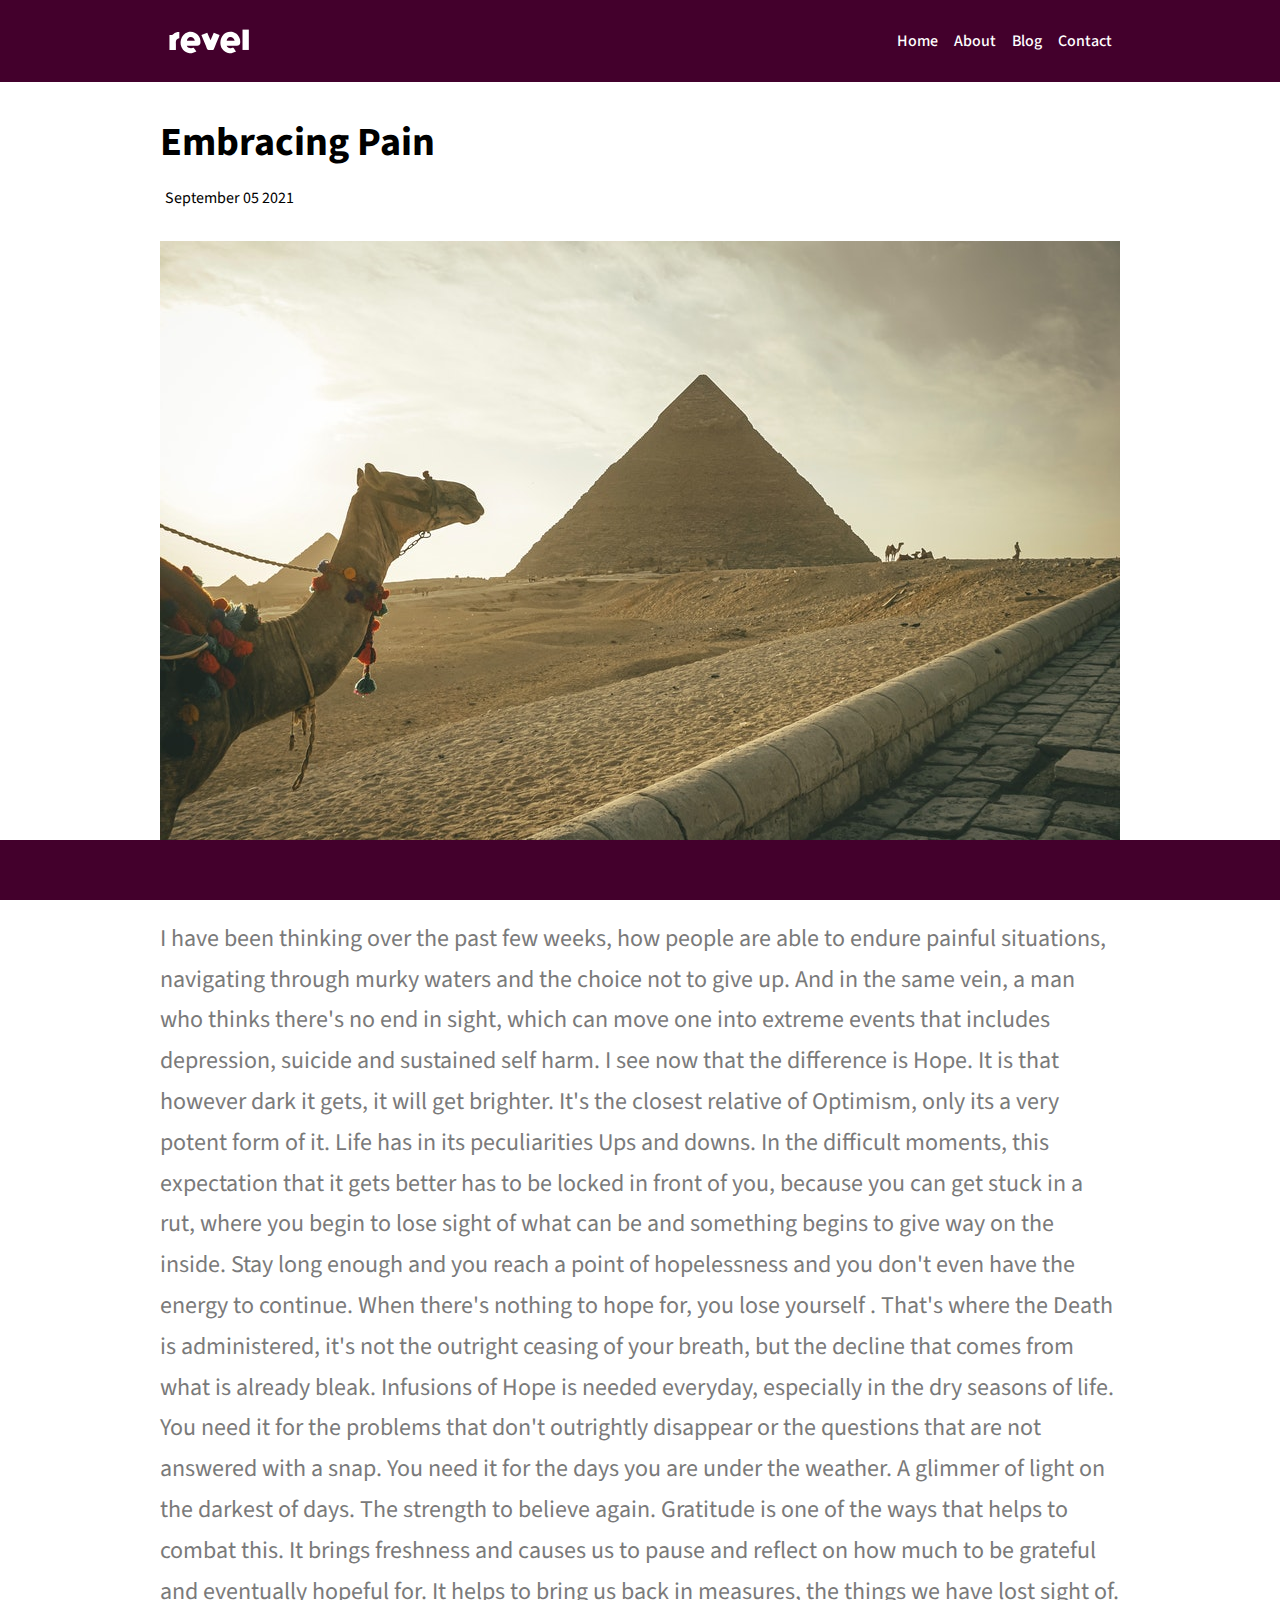
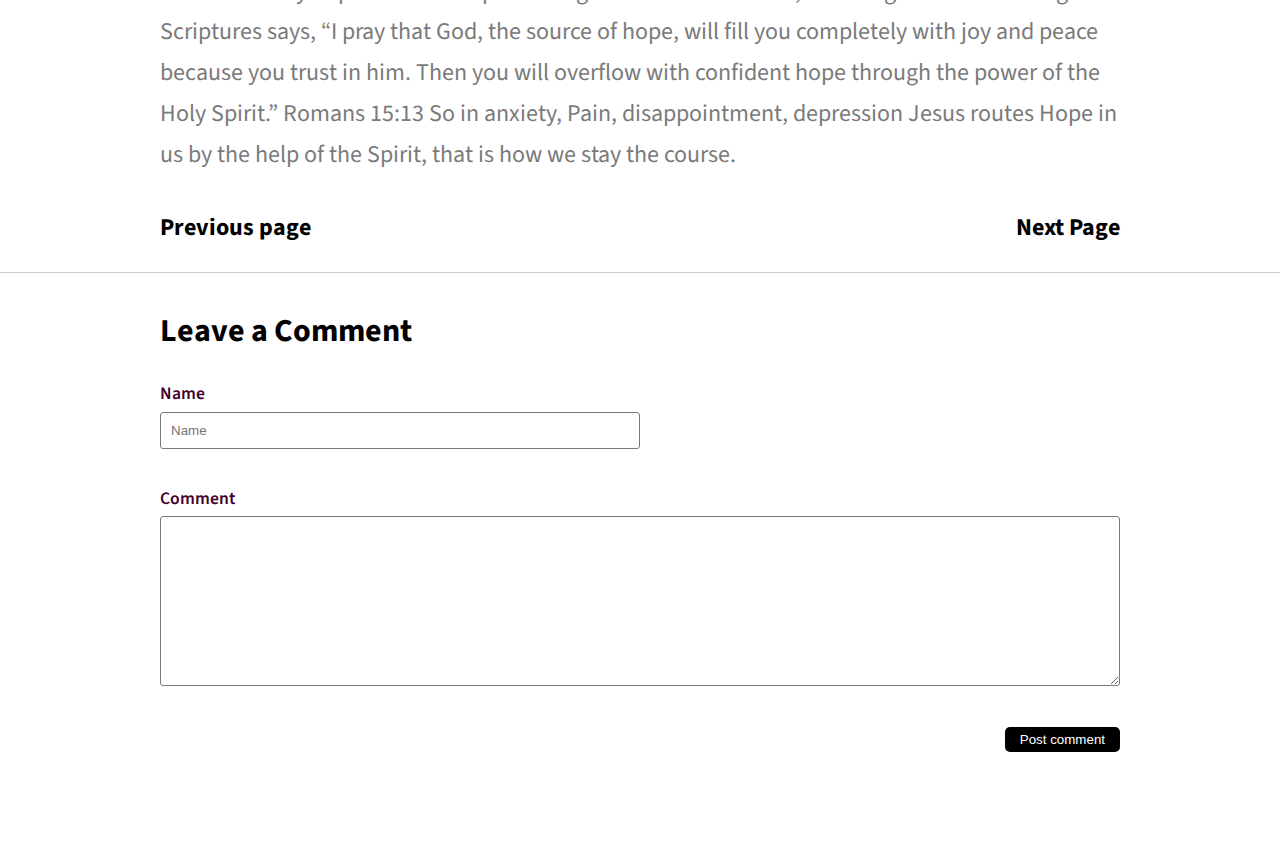
<file: pages/Page1.html>
<!DOCTYPE html>
<html lang="en">

<head>
    <meta charset="UTF-8">
    <meta http-equiv="X-UA-Compatible" content="IE=edge">
    <meta name="viewport" content="width=device-width, initial-scale=1.0">
    <link rel="stylesheet" href="/css/Page1.css">
    <link rel="stylesheet" href="https://pro.fontawesome.com/releases/v5.10.0/css/all.css" integrity="sha384-AYmEC3Yw5cVb3ZcuHtOA93w35dYTsvhLPVnYs9eStHfGJvOvKxVfELGroGkvsg+p" crossorigin="anonymous"/>
    <title>Embracing Pain</title>
</head>

<body>
    <header>
        <div class="container">

            <nav>
                <div class="nav-brand">
                    <a href="/">
                        <img src="/Images/logos.svg" alt="">
                    </a>
                </div>
                <div class="nav-menu">
                    <ul class="">
                        <li class="menu-item">
                            <a href="/" class="menu-link">Home</a>
                        </li>
                        <li class="menu-item">
                            <a href="/pages/about.html" class="menu-link">About</a>
                        </li>
                        <li class="menu-item">
                            <a href="#" class="menu-link">Blog</a>
                        </li>
                        <li class="menu-item">
                            <a href="/pages/contact.html" class="menu-link">Contact</a>
                        </li>
                    </ul>
                </div>

            </nav>
        </div>
    </header>
    <main>
        <div class="sub-header">
            <div class="container">
                <div class="heading">
                    <h3>Embracing Pain</h3>
                    <p><span class="element-icon"><i class="fas fa-calendar-week"></i></span>  September 05 2021</p>
                </div>
            </div>
        </div>
        <div class="image-container">
            <img src="/Images/art.jpg">
        </div>
        <div class="post-text_container">
            <div class="container">

                <p>I have been thinking over the past few weeks, how people are able to endure painful situations,
                    navigating through murky waters and the choice not to give up. And in the same vein, a man who
                    thinks there's no end in sight, which can move one into extreme events that includes depression,
                    suicide and sustained self harm.
                    I see now that the difference is Hope. It is that however dark it gets, it will get brighter. It's
                    the closest relative of Optimism, only its a very potent form of it.
                    Life has in its peculiarities Ups and downs. In the difficult moments, this expectation that it gets
                    better has to be locked in front of you, because you can get stuck in a rut, where you begin to lose
                    sight of what can be and something begins to give way on the inside. Stay long enough and you reach
                    a point of hopelessness and you don't even have the energy to continue.
                    When there's nothing to hope for, you lose yourself . That's where the Death is administered, it's
                    not the outright ceasing of your breath, but the decline that comes from what is already bleak.
                    Infusions of Hope is needed everyday, especially in the dry seasons of life. You need it for the
                    problems that don't outrightly disappear or the questions that are not answered with a snap. You
                    need it for the days you are under the weather. A glimmer of light on the darkest of days. The
                    strength to believe again.
                    Gratitude is one of the ways that helps to combat this. It brings freshness and causes us to pause
                    and reflect on how much to be grateful and eventually hopeful for. It helps to bring us back in
                    measures, the things we have lost sight of.
                    Scriptures says, “I pray that God, the source of hope, will fill you completely with joy and peace
                    because you trust in him. Then you will overflow with confident hope through the power of the Holy
                    Spirit.”
                    Romans 15:13
                    So in anxiety, Pain, disappointment, depression Jesus routes Hope in us by the help of the Spirit,
                    that is how we stay the course.</p>
                <div class="hamburger">
                    <div class="prev">
                        <p><a href="#">Previous page</a></p>
                    </div>
                    <div class="nxt">
                        <p><a href="#">Next Page</a></p>
                    </div>
                </div>
            </div>
        </div>
        <div class="divider"></div>
        <div class="comment-container">
            <div class="container">
                <h3>Leave a Comment</h3>
                <br>
                <form>
                    <div class="half-input">
                        <label for="name">Name</label>
                        <input class="input" name="name" type="text" placeholder="Name">
                    </div>
                    <div class="half-flex">
                        <label for="comment">Comment</label>
                        <textarea class="input" name="message"></textarea>
                    </div>
                    <div class="btn-aside">
                        <button class="btn btn-primary" type="submit">Post comment</button>
                    </div>
                </form>
            </div>
        </div>
    </main>
    <footer class="footer">
        <div class="container">
            <div class="social-icons">
                <a href="https://m.facebook.com/home.php"><i class="fab fa-facebook"></i></a>
                <a href="https://www.twitter.com/didiola_"><i class="fab fa-twitter"></i></a>
                <a href="https://www.instagram.com/didiola_/"><i class="fab fa-instagram"></i></a>
                <a href="#"><i class="fab fa-youtube"></i></a>
                <div class="copyright">
                    <a href="#"><i class="far fa-copyright"></i></a>
                </div>
            </div>
        </div>
    </footer>
</body>

</html>
</file>
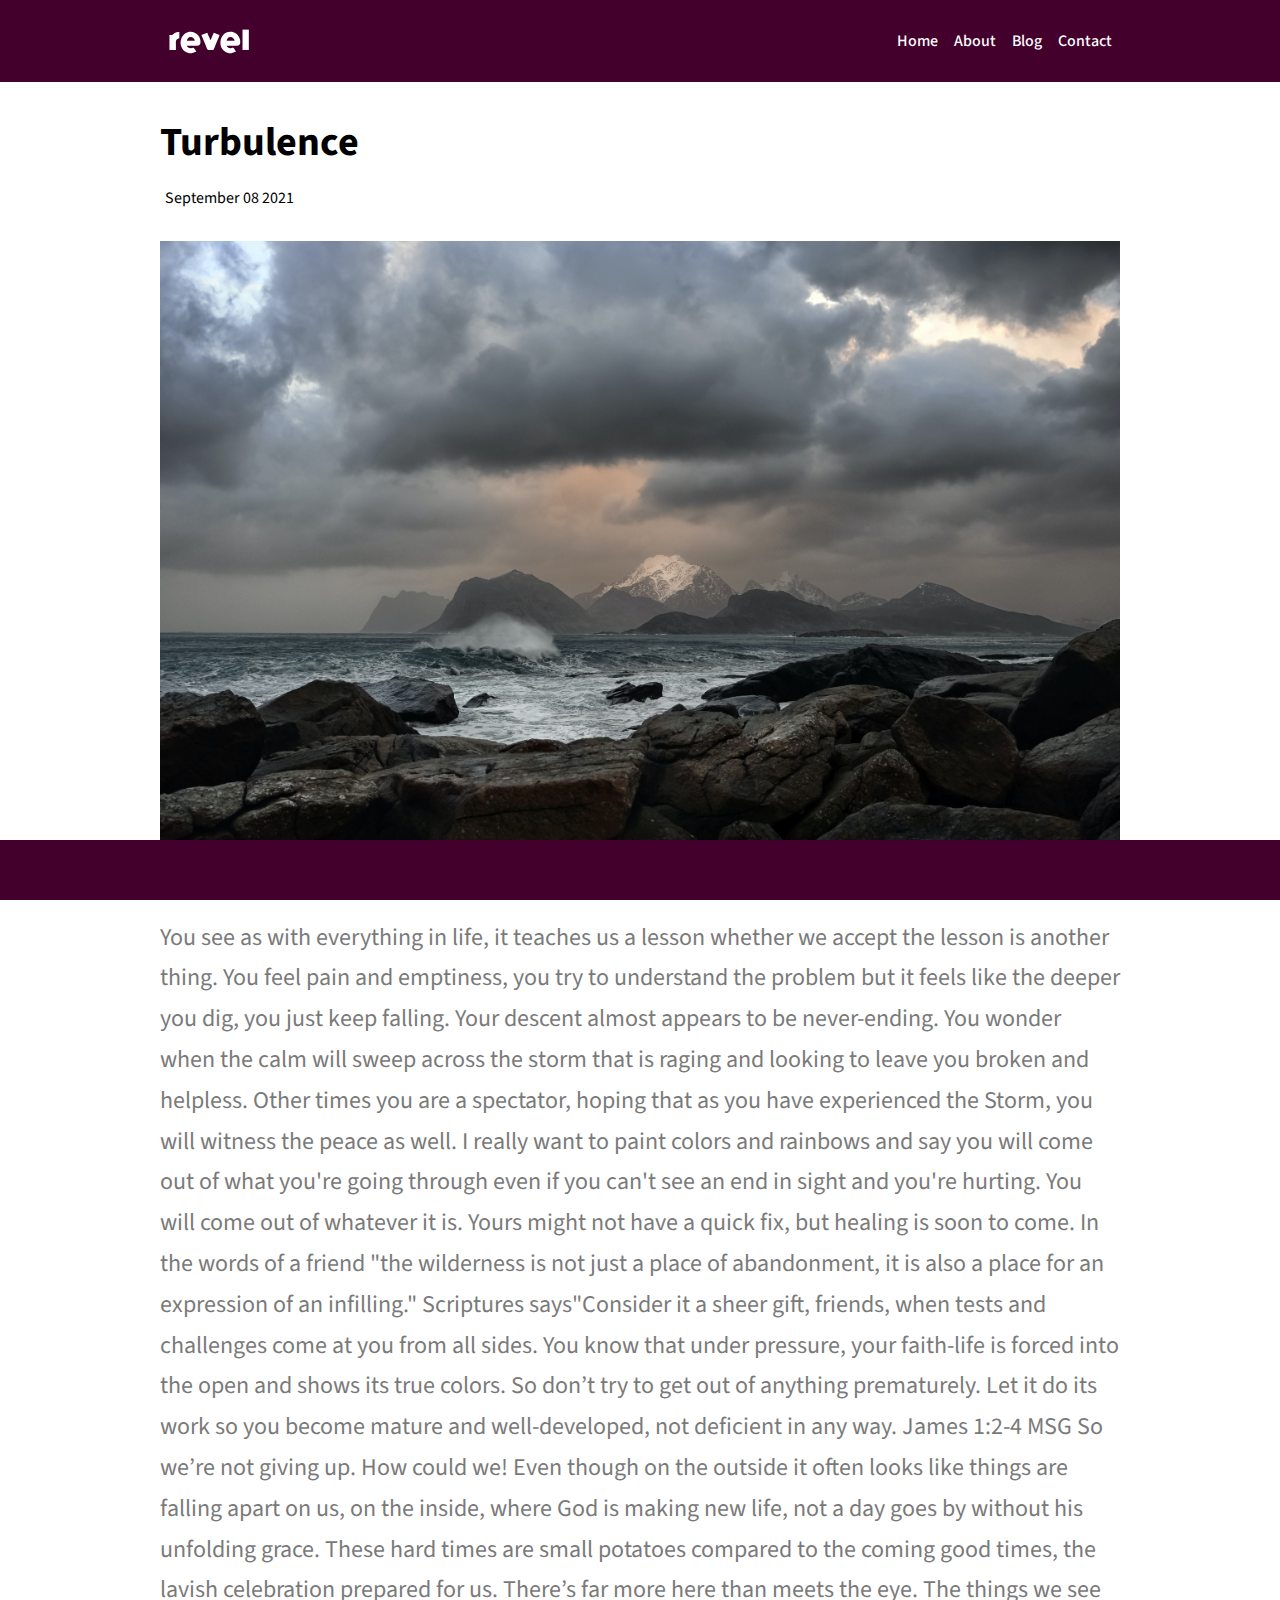
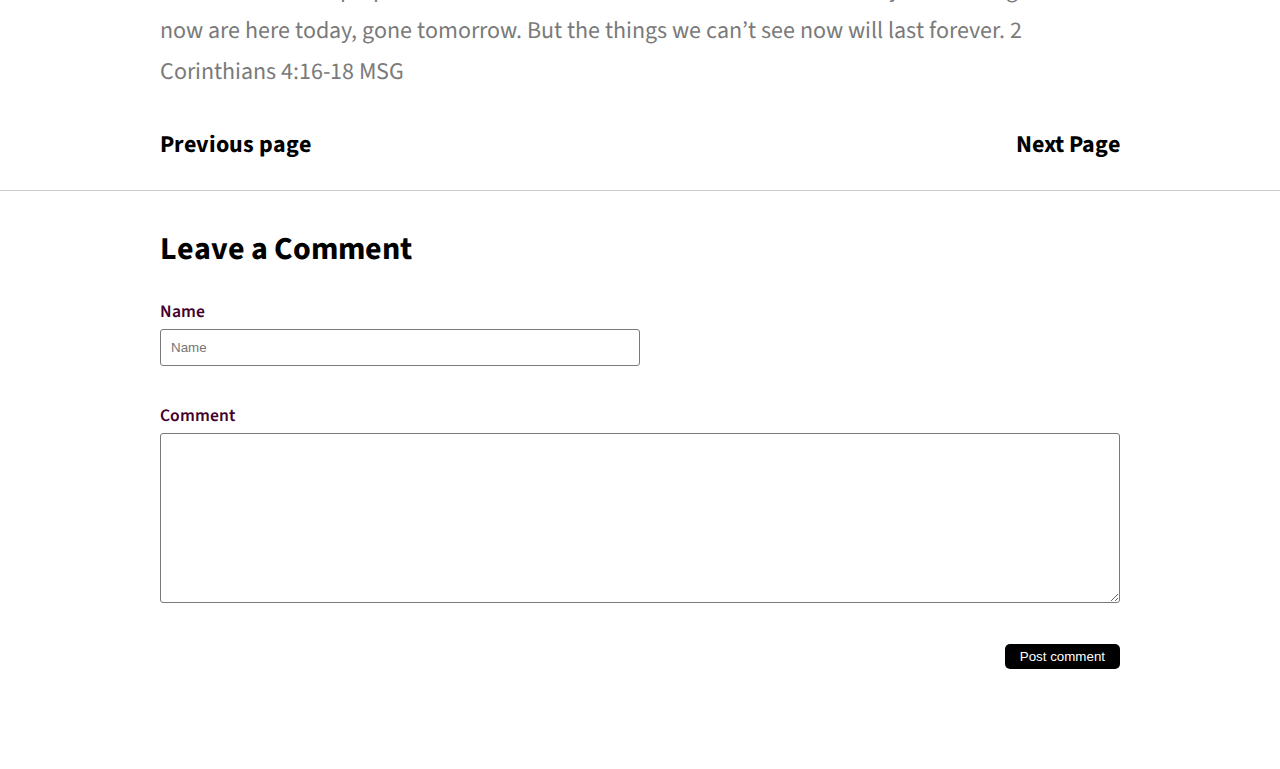
<file: pages/Page2.html>
<!DOCTYPE html>
<html lang="en">

<head>
    <meta charset="UTF-8">
    <meta http-equiv="X-UA-Compatible" content="IE=edge">
    <meta name="viewport" content="width=device-width, initial-scale=1.0">
    <link rel="stylesheet" href="/css/Page2.css">
    <link rel="stylesheet" href="https://pro.fontawesome.com/releases/v5.10.0/css/all.css" integrity="sha384-AYmEC3Yw5cVb3ZcuHtOA93w35dYTsvhLPVnYs9eStHfGJvOvKxVfELGroGkvsg+p" crossorigin="anonymous"/>
    <title>Turbulence</title>
</head>

<body>
    <header>
        <div class="container">

            <nav>
                <div class="nav-brand">
                    <a href="/">
                        <img src="/Images/logos.svg" alt="">
                    </a>
                </div>
                <div class="nav-menu">
                    <ul class="">
                        <li class="menu-item">
                            <a href="/" class="menu-link">Home</a>
                        </li>
                        <li class="menu-item">
                            <a href="/pages/about.html" class="menu-link">About</a>
                        </li>
                        <li class="menu-item">
                            <a href="#" class="menu-link">Blog</a>
                        </li>
                        <li class="menu-item">
                            <a href="/pages/contact.html" class="menu-link">Contact</a>
                        </li>
                    </ul>
                </div>

            </nav>
        </div>
    </header>
    <main>
        <div class="sub-header">
            <div class="container">
                <div class="heading">
                    <h3>Turbulence</h3>
                    <p><span class="element-icon"><i class="fas fa-calendar-week"></i></span> September 08 2021</p>
                </div>
            </div>
        </div>
        <div class="image-container">
            <img src="/Images/turbulence.jpg" alt="stormy sea">
            <div class="container">
            </div>
        </div>
        <div class="post-text_container">
            <div class="container">
                <p>
                    You see as with everything in life, it teaches us a lesson whether we accept the lesson is another
                    thing. You feel pain and emptiness, you try to understand the problem but it feels like the deeper
                    you dig, you just keep falling.
                    Your descent almost appears to be never-ending.
                    You wonder when the calm will sweep across the storm that is raging and looking to leave you broken
                    and helpless. Other times you are a spectator, hoping that as you have experienced the Storm, you
                    will witness the peace as well.
                    I really want to paint colors and rainbows and say you will come out of what you're going through
                    even if you can't see an end in sight and you're hurting. You will come out of whatever it is.
                    Yours might not have a quick fix, but healing is soon to come. In the words of a friend "the
                    wilderness is not just a place of abandonment, it is also a place for an expression of an
                    infilling."

                    Scriptures says"Consider it a sheer gift, friends, when tests and challenges come at you from all
                    sides. You know that under pressure, your faith-life is forced into the open and shows its true
                    colors. So don’t try to get out of anything prematurely. Let it do its work so you become mature and
                    well-developed, not deficient in any way.
                    James 1:2‭-‬4 MSG

                    So we’re not giving up. How could we! Even though on the outside it often looks like things are
                    falling apart on us, on the inside, where God is making new life, not a day goes by without his
                    unfolding grace. These hard times are small potatoes compared to the coming good times, the lavish
                    celebration prepared for us. There’s far more here than meets the eye. The things we see now are
                    here today, gone tomorrow. But the things we can’t see now will last forever.
                    2 Corinthians 4:16‭-‬18 MSG
                </p>
                <div class="hamburger">
                    <div class="prev">
                        <p><a href="#">Previous page</a></p>
                    </div>
                    <div class="nxt">
                        <p><a href="#">Next Page</a></p>
                    </div>
                </div>
            </div>
        </div>
        <div class="divider"></div>
        <div class="comment-container">
            <div class="container">
                <h3>Leave a Comment</h3>
                <br>
                <form>
                    <div class="half-input">
                        <label for="name">Name</label>
                        <input class="input" name="name" type="text" placeholder="Name">
                    </div>
                    <div class="half-flex">
                        <label for="comment">Comment</label>
                        <textarea class="input" name="message"></textarea>
                    </div>
                    <div class="btn-aside">
                        <button class="btn btn-primary" type="submit">Post comment</button>
                    </div>
                </form>
            </div>
        </div>
    </main>
    <footer class="footer">
        <div class="container">
            <div class="social-icons">
                <a href="https://m.facebook.com/home.php"><i class="fab fa-facebook"></i></a>
                <a href="https://www.twitter.com/didiola_"><i class="fab fa-twitter"></i></a>
                <a href="https://www.instagram.com/didiola_/"><i class="fab fa-instagram"></i></a>
                <a href="#"><i class="fab fa-youtube"></i></a>
                <div class="copyright">
                    <a href="#"><i class="far fa-copyright"></i></a>
                </div>
            </div>
        </div>
    </footer>
</body>

</html>
</file>
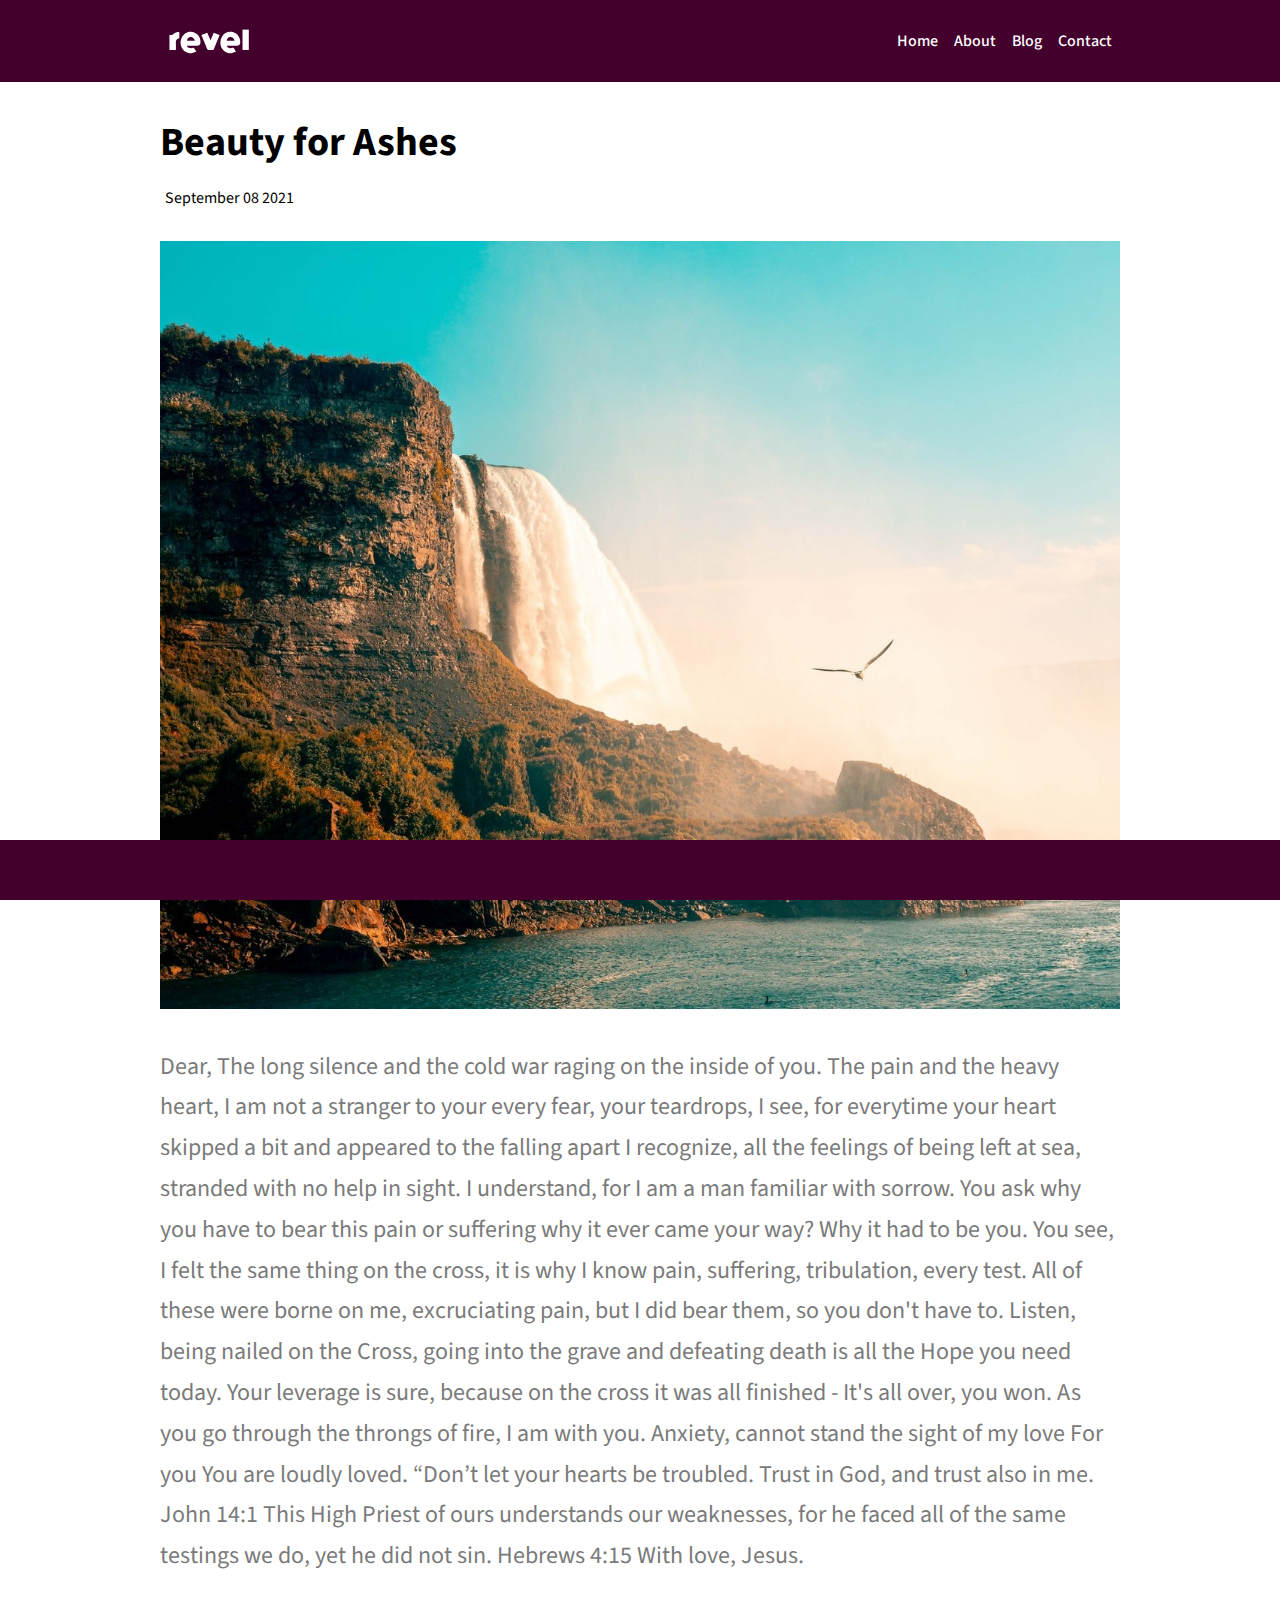
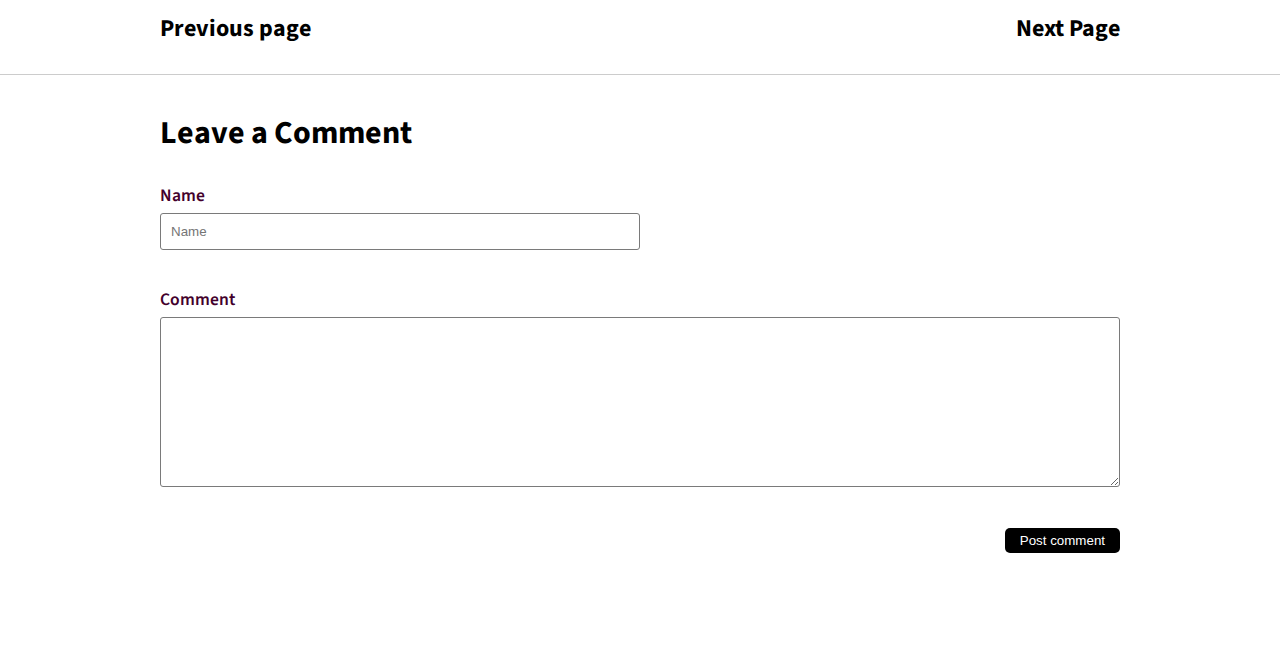
<file: pages/Page3.html>
<!DOCTYPE html>
<html lang="en">

<head>
    <meta charset="UTF-8">
    <meta http-equiv="X-UA-Compatible" content="IE=edge">
    <meta name="viewport" content="width=device-width, initial-scale=1.0">
    <link rel="stylesheet" href="/css/Page3.css">
    <link rel="stylesheet" href="https://pro.fontawesome.com/releases/v5.10.0/css/all.css" integrity="sha384-AYmEC3Yw5cVb3ZcuHtOA93w35dYTsvhLPVnYs9eStHfGJvOvKxVfELGroGkvsg+p" crossorigin="anonymous"/>
    <title>Beauty for Ashes</title>
</head>

<body>
    <header>
        <div class="container">

            <nav>
                <div class="nav-brand">
                    <a href="/">
                        <img src="/Images/logos.svg" alt="">
                    </a>
                </div>
                <div class="nav-menu">
                    <ul class="">
                        <li class="menu-item">
                            <a href="/" class="menu-link">Home</a>
                        </li>
                        <li class="menu-item">
                            <a href="/pages/about.html" class="menu-link">About</a>
                        </li>
                        <li class="menu-item">
                            <a href="#" class="menu-link">Blog</a>
                        </li>
                        <li class="menu-item">
                            <a href="/pages/contact.html" class="menu-link">Contact</a>
                        </li>
                    </ul>
                </div>

            </nav>
        </div>
    </header>
    <main>
        <div class="sub-header">
            <div class="container">
                <div class="heading">
                    <h3>Beauty for Ashes</h3>
                    <p><span class="element-icon"><i class="fas fa-calendar-week"></i></span> September 08 2021</p>
                </div>
            </div>
        </div>
        <div class="image-container">
            <img src="/Images/pexels-sunyu-kim-2839755-1.jpg" alt="mountain">
        </div>
        <div class="post-text_container">
            <div class="container">
                <p>
                    Dear,
                    The long silence and the cold war raging
                    on the inside of you. The pain and the heavy
                    heart, I am not a stranger to your every fear, your teardrops, I see, for everytime your heart
                    skipped a bit and appeared to the falling apart I recognize, all the feelings of being left at sea,
                    stranded with no help in sight. I understand, for I am a man familiar with sorrow.

                    You ask why you have to bear this pain or suffering why it ever came your way? Why it had to be you.
                    You see, I felt the same thing on the cross, it is why I know pain, suffering, tribulation, every
                    test. All of these were
                    borne on me, excruciating pain, but I did
                    bear them, so you don't have to.

                    Listen, being nailed on the Cross, going into the grave and defeating
                    death is all the Hope you need today. Your leverage is sure, because on the cross it was all
                    finished - It's all over, you won.

                    As you go through the throngs of fire, I am with you. Anxiety, cannot stand the sight of my love For
                    you
                    You are loudly loved.

                    “Don’t let your hearts be troubled. Trust in God, and trust also in me.
                    John 14:1

                    This High Priest of ours understands our weaknesses, for he faced all of the same testings we do,
                    yet he did not sin.
                    Hebrews 4:15

                    With love,
                    Jesus.
                </p>
                <div class="hamburger">
                    <div class="prev">
                        <p><a href="#">Previous page</a></p>
                    </div>
                    <div class="nxt">
                        <p><a href="#">Next Page</a></p>
                    </div>
                </div>
            </div>
        </div>
        <div class="divider"></div>
        <div class="comment-container">
            <div class="container">
                <h3>Leave a Comment</h3>
                <br>
                <form>
                    <div class="half-input">
                        <label for="name">Name</label>
                        <input class="input" name="name" type="text" placeholder="Name">
                    </div>
                    <div class="half-flex">
                        <label for="comment">Comment</label>
                        <textarea class="input" name="message"></textarea>
                    </div>
                    <div class="btn-aside">
                        <button class="btn btn-primary" type="submit">Post comment</button>
                    </div>
                </form>
            </div>
        </div>
    </main>
    <footer class="footer">
        <div class="container">
            <div class="social-icons">
                <a href="https://m.facebook.com/home.php"><i class="fab fa-facebook"></i></a>
                <a href="https://www.twitter.com/didiola_"><i class="fab fa-twitter"></i></a>
                <a href="https://www.instagram.com/didiola_/"><i class="fab fa-instagram"></i></a>
                <a href="#"><i class="fab fa-youtube"></i></a>
                <div class="copyright">
                    <a href="#"><i class="far fa-copyright"></i></a>
                </div>
            </div>
        </div>
    </footer>
</body>

</html>
</file>
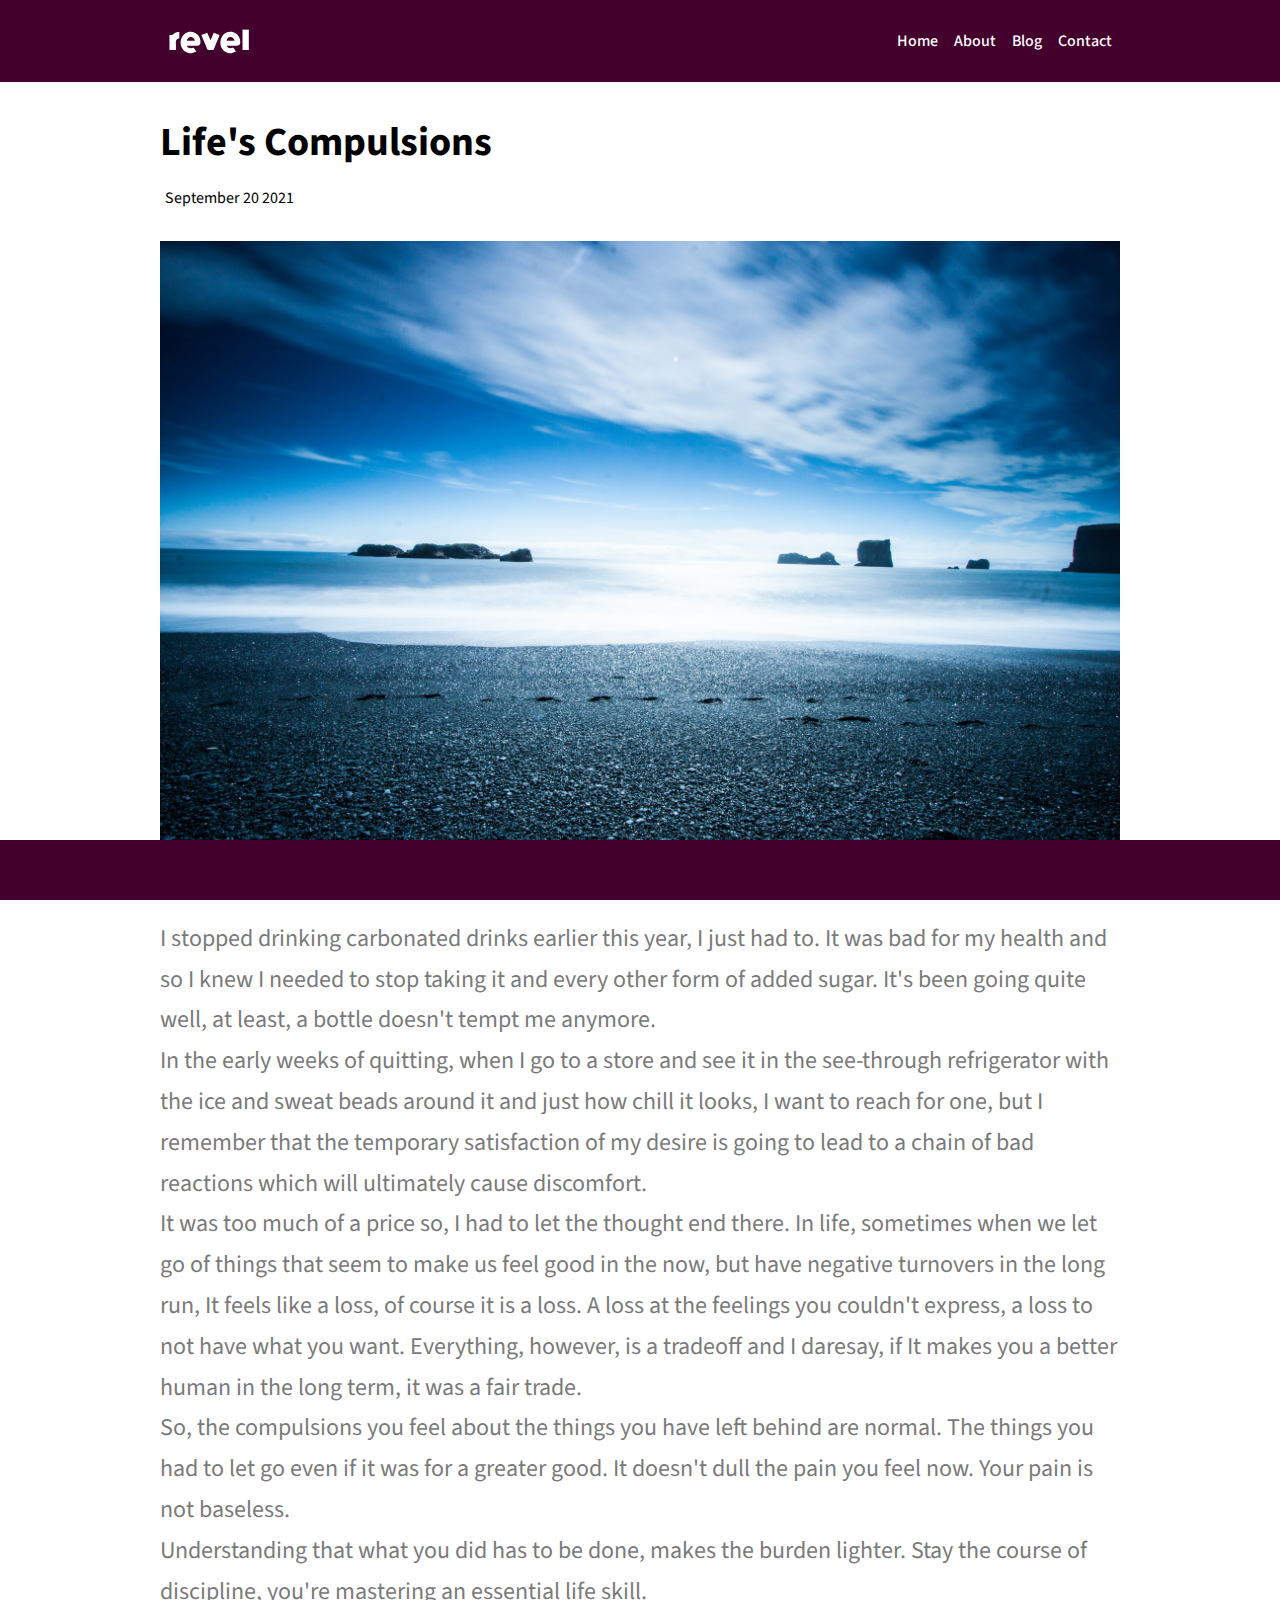
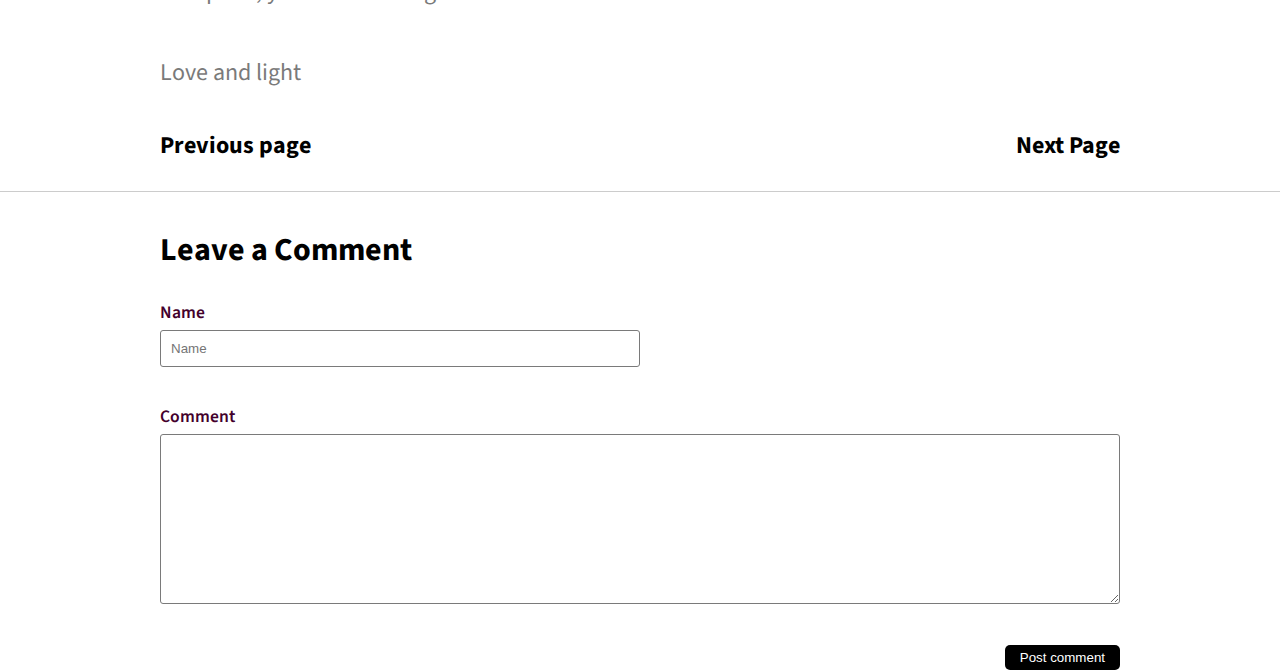
<file: pages/Page4.html>
<!DOCTYPE html>
<html lang="en">

<head>
    <meta charset="UTF-8">
    <meta http-equiv="X-UA-Compatible" content="IE=edge">
    <meta name="viewport" content="width=device-width, initial-scale=1.0">
    <link rel="stylesheet" href="/css/Page4.css">
    <link rel="stylesheet" href="https://pro.fontawesome.com/releases/v5.10.0/css/all.css"
        integrity="sha384-AYmEC3Yw5cVb3ZcuHtOA93w35dYTsvhLPVnYs9eStHfGJvOvKxVfELGroGkvsg+p" crossorigin="anonymous" />
    <title>Life's Compulsions</title>
</head>

<body>
    <header>
        <div class="container">

            <nav>
                <div class="nav-brand">
                    <a href="/">
                        <img src="/Images/logos.svg" alt="">
                    </a>
                </div>
                <div class="nav-menu">
                    <ul class="">
                        <li class="menu-item">
                            <a href="/" class="menu-link">Home</a>
                        </li>
                        <li class="menu-item">
                            <a href="/pages/about.html" class="menu-link">About</a>
                        </li>
                        <li class="menu-item">
                            <a href="#" class="menu-link">Blog</a>
                        </li>
                        <li class="menu-item">
                            <a href="/pages/contact.html" class="menu-link">Contact</a>
                        </li>
                    </ul>
                </div>

            </nav>
        </div>
    </header>
    <div class="sub-header">
        <div class="container">
            <div class="heading">
                <h3>Life's Compulsions</h3>
                <p><span class="element-icon"><i class="fas fa-calendar-week"></i></span> September 20 2021</p>
            </div>
        </div>
    </div>
    <div class="image-container">
        <img src="/Images/Claudio.jpg">
    </div>
    <div class="post-text_container">
        <div class="container">

            <p>
                I stopped drinking carbonated drinks earlier this year, I just had to. It was bad for my health and so I
                knew I needed to stop taking it and every other form of added sugar. It's been going quite well, at
                least, a bottle doesn't tempt me anymore.
                <br>
                In the early weeks of quitting, when I go to a store and see it in the see-through refrigerator with the
                ice and sweat beads around it and just how chill it looks, I want to reach for one, but I remember that
                the temporary satisfaction of my desire is going to lead to a chain of bad reactions which will
                ultimately cause discomfort.
                <br>

                It was too much of a price so, I had to let the thought end there.

                In life, sometimes when we let go of things that seem to make us feel good in the now, but have negative
                turnovers in the long run, It feels like a loss, of course it is a loss. A loss at the feelings you
                couldn't express, a loss to not have what you want. Everything, however, is a tradeoff and I daresay, if
                It makes you a better human in the long term, it was a fair trade.
                <br>

                So, the compulsions you feel about the things you have left behind are normal. The things you had to let
                go even if it was for a greater good. It doesn't dull the pain you feel now. Your pain is not baseless.
                <br>

                Understanding that what you did has to be done, makes the burden lighter.

                Stay the course of discipline, you're mastering an essential life skill.
                <br>
                <br>

                Love and light
            </p>
            <div class="hamburger">
                <div class="prev">
                    <p><a href="#">Previous page</a></p>
                </div>
                <div class="nxt">
                    <p><a href="#">Next Page</a></p>
                </div>
            </div>
        </div>
    </div>
    <div class="divider"></div>
    <div class="comment-container">
        <div class="container">
            <h3>Leave a Comment</h3>
            <br>
            <form>
                <div class="half-input">
                    <label for="name">Name</label>
                    <input class="input" name="name" type="text" placeholder="Name">
                </div>
                <div class="half-flex">
                    <label for="comment">Comment</label>
                    <textarea class="input" name="message"></textarea>
                </div>
                <div class="btn-aside">
                    <button class="btn btn-primary" type="submit">Post comment</button>
                </div>
            </form>
        </div>
    </div>
    </main>
    <footer class="footer">
        <div class="container">
            <div class="social-icons">
                <a href="https://m.facebook.com/home.php"><i class="fab fa-facebook"></i></a>
                <a href="https://www.twitter.com/didiola_"><i class="fab fa-twitter"></i></a>
                <a href="https://www.instagram.com/didiola_/"><i class="fab fa-instagram"></i></a>
                <a href="#"><i class="fab fa-youtube"></i></a>
                <div class="copyright">
                    <a href="#"><i class="far fa-copyright"></i></a>
                </div>
            </div>
        </div>
    </footer>
</body>

</html>
</file>
<file: css/styles.css>
@import "./base.css";

@import "./navbar.css";
@import "./footer.css";
@import "./button.css";



.content-card{
    margin: 20px 20px;
}

.content-card .content-info{
    margin-top: 3rem;
    margin-bottom: 3rem;
}

.content-info h3{
    display: block;
    font-size: 1.5rem;
    color: rgb(67, 0, 44);
}

.image-container{
    width: 300px;
}


main{
    padding-bottom: 100px;
}

@media (min-width: 1023px) {
    .container {
        width: 960px;
        margin: auto;
    }

    .content-card{
        display: grid;
        grid-template-columns: 1fr .6fr;
        grid-column-gap: 100px;
        padding: 40px 0px;
        align-items: center;
    }

    .image-container{
        width: 350px;
        margin-top: 40px;
    }

    .content-info h3{
        font-size: 2.3rem;
        line-height: 1.6;
        letter-spacing: .4px;
    }

}
</file>
<file: css/about.css>
@import "./base.css";
@import "./navbar.css";
@import "./footer.css";
@import "./button.css";

.about-header .heading{
    display: flex;
    justify-content: center;
    font-size: 1.8rem;
    font-weight: bold;
    margin-bottom: 2rem;
    color: rgb(67, 0, 44);
}

img{
    width: 100%;
    border-radius: 50%;
}

.img-container{
    width: 300px;
    margin-bottom: 3rem;
}

.about-body p{
    font-size: 1.3rem;
    line-height: 1.3;
    color: #7A7A7A;
}

.about-wrap{
    padding: 20px 20px;
}

main{
    padding-bottom: 100px;
}

@media (min-width: 1023px) {

    .about-wrap{
        width: 600px;
        margin: auto;
    }

    .about-body p{
        display: block;
        text-align: center;
    }

    .img-container{
        margin-left: 140px;
    }
}
</file>
<file: css/article.css>
@import "./base.css";
@import "./navbar.css";
@import "./footer.css";
@import "./button.css";

main{
    padding-bottom: 100px;
}

.sub-header{
    margin-top: 2rem;
    margin-bottom: 2rem;
}

.heading h3{
    font-size: 1.8rem;
    margin-bottom: 1rem;
}

.post-text_container{
    margin-top: 2rem;
}

.image-container{
    width: 90%;
    margin: auto;
}

.hamburger{
    margin-top: 2rem;
    margin-bottom: 1.5rem;
    display: flex;
    justify-content: space-between;
}

.hamburger p{
    font-weight: bold;
}

.divider{
    width: 100%;
    height: 3px;
    border-top: 1px #ccc solid;
}

.comment-container h3{
    margin-top: 2rem;
    font-size: 2rem;
}

label{
    font-size: 1.1rem;
    font-weight: 600;
    margin-bottom: 1rem;
    line-height: 2;
    color: rgb(67, 0, 44);

}

input{
    box-sizing: border-box;
    width: 100%;
    padding: 10px;
    border: 1px solid #7A7A7A;
    border-radius: 3px;
    margin-bottom: 2rem;
}

textarea{
    box-sizing: border-box;
    width: 100%;
    height: 170px;
    padding: 10px;
    border: 1px solid #7A7A7A;
    margin-bottom: 1.2rem;
    border-radius: 3px;
}

.btn-aside{
    display: flex;
    justify-content: flex-end;
}

@media (min-width: 768px) {
    .image-container{
        width: 60%;
    }
    .heading h3{
        font-size: 2.5rem;
        margin-bottom: 1rem;
    }

    .post-text_container p{
        font-size: 1.7rem;
        line-height: 1.7;
    }

    .half-input{
        width: 350px;
    }
}
</file>
<file: css/article2.css>
@import "./base.css";
@import "./navbar.css";
@import "./footer.css";
@import "./button.css";

main{
    padding-bottom: 100px;
}

.sub-header{
    margin-top: 2rem;
    margin-bottom: 2rem;
}

.heading h3{
    font-size: 1.8rem;
    margin-bottom: 1rem;
}

.post-text_container{
    margin-top: 2rem;
}

.image-container{
    width: 90%;
    margin: auto;
}

.hamburger{
    margin-top: 2rem;
    margin-bottom: 1.5rem;
    display: flex;
    justify-content: space-between;
}

.hamburger p{
    font-weight: bold;
}

.divider{
    width: 100%;
    height: 3px;
    border-top: 1px #ccc solid;
}

.comment-container h3{
    margin-top: 2rem;
    font-size: 2rem;
}

label{
    font-size: 1.1rem;
    font-weight: 600;
    margin-bottom: 1rem;
    line-height: 2;
    color: rgb(67, 0, 44);

}

input{
    box-sizing: border-box;
    width: 100%;
    padding: 10px;
    border: 1px solid #7A7A7A;
    border-radius: 3px;
    margin-bottom: 2rem;
}

textarea{
    box-sizing: border-box;
    width: 100%;
    height: 170px;
    padding: 10px;
    border: 1px solid #7A7A7A;
    margin-bottom: 1.2rem;
    border-radius: 3px;
}

.btn-aside{
    display: flex;
    justify-content: flex-end;
}

@media (min-width: 768px) {
    .image-container{
        width: 60%;
    }
    .heading h3{
        font-size: 2.5rem;
        margin-bottom: 1rem;
    }

    .post-text_container p{
        font-size: 1.7rem;
        line-height: 1.7;
    }

    .half-input{
        width: 350px;
    }
}
</file>
<file: css/article3.css>
@import "./base.css";
@import "./navbar.css";
@import "./footer.css";
@import "./button.css";

main{
    padding-bottom: 100px;
}

.sub-header{
    margin-top: 2rem;
    margin-bottom: 2rem;
}

.heading h3{
    font-size: 1.8rem;
    margin-bottom: 1rem;
}

.post-text_container{
    margin-top: 2rem;
}

.image-container{
    width: 90%;
    margin: auto;
}

.hamburger{
    margin-top: 2rem;
    margin-bottom: 1.5rem;
    display: flex;
    justify-content: space-between;
}

.hamburger p{
    font-weight: bold;
}

.divider{
    width: 100%;
    height: 3px;
    border-top: 1px #ccc solid;
}

.comment-container h3{
    margin-top: 2rem;
    font-size: 2rem;
}

label{
    font-size: 1.1rem;
    font-weight: 600;
    margin-bottom: 1rem;
    line-height: 2;
    color: rgb(67, 0, 44);

}

input{
    box-sizing: border-box;
    width: 100%;
    padding: 10px;
    border: 1px solid #7A7A7A;
    border-radius: 3px;
    margin-bottom: 2rem;
}

textarea{
    box-sizing: border-box;
    width: 100%;
    height: 170px;
    padding: 10px;
    border: 1px solid #7A7A7A;
    margin-bottom: 1.2rem;
    border-radius: 3px;
}

.btn-aside{
    display: flex;
    justify-content: flex-end;
}

@media (min-width: 768px) {
    .image-container{
        width: 60%;
    }
    .heading h3{
        font-size: 2.5rem;
        margin-bottom: 1rem;
    }

    .post-text_container p{
        font-size: 1.7rem;
        line-height: 1.7;
    }

    .half-input{
        width: 350px;
    }
}
</file>
<file: css/blog.css>
@import "./base.css";
@import "./navbar.css";
@import "./footer.css";
@import "./button.css";

.container{
    height: 100%;
}

.image-container{
    background: url('../Images/Optimized-Pexels.jpg') no-repeat center center / cover;
    height: 300px;
    display: flex;
}

.post-card {
    display: flex;
    flex-direction: column;
    border: 1px solid #ccc;
    border-radius: 10px;
}

.post-card_thumbnail {
    height: 235px;
}

.post-card_thumbnail img {
    height: 100%;
    border-radius: 10px 10px 0px 0px;
}

.description{
    height: 100px;
}

.post-card_body {
    padding: 1rem;
    line-height: 1.4;
    color: #808080;
    margin-top: 1rem;
}

.blog-post-grid {
    display: grid;
    grid-template-columns: 1fr;
    gap: 3rem;
    margin: 3rem 0;
}

main{
    padding-bottom: 100px;
}

.sub-text{
    font-size: 18px;
    color: #7A7A7A;
    margin-bottom: 10px;
}

.subscribe-container{
    padding:  25px 15px;
}

.header-text{
    font-size: 26px;
    text-align: center;
    font-weight: 600;
    margin-bottom: 10px;
}

input {
    box-sizing: border-box;
    display: block;
    width: 100%;
    padding: 10px ;
    border: 1px solid #ccc;
}

.hover-text{
    display: flex;
    height: 100%;
    flex-direction: column;
    justify-content: center;
    font-size: 1.4rem;
    color: rgb(67, 0, 44);
}




@media (min-width: 768px) {
    .blog-post-grid {
        grid-template-columns: repeat(2, 1fr);
    }
    .subscribe-container{
        width: 400px;
        margin: auto;
    }
}


@media (min-width: 1024px) {
    .blog-post-grid {
        grid-template-columns: repeat(3, 1fr);
    }

    .image-container{
        height: 500px;
    }

    .hover-text{
        font-weight: bold;
        font-size: 3rem;
        display: flex;
        align-items: center;
    }

    .sub-text{
        text-align: center;
    }

    .divider{
        width: 100%;
        height: 3px;
        border-top: 1px #ccc solid;
        margin: 30px 0;
    }
}
</file>
<file: css/contact.css>
@import "./base.css";
@import "./navbar.css";
@import "./footer.css";
@import "./button.css";

.contact-header{
    margin-top: 2rem;
}

.contact-header .heading{
    display: flex;
    justify-content: center;
    font-size: 1.8rem;
    padding: 10px 20px;
    color: rgb(67, 0, 44);
}

.sub-text{
    margin-top: 1rem;
    margin-bottom: 2rem;
}

.sub-text h3{
    font-size: 1.5rem;
    color: rgb(67, 0, 44);
}

.sub-text p{
    color: #7A7A7A;
    font-size: 1.1rem;
    line-height: 1.3;
}

label{
    font-size: 1.1rem;
    font-weight: 600;
    margin-bottom: 1rem;
    line-height: 2;
    color: rgb(67, 0, 44);

}

input{
    box-sizing: border-box;
    width: 100%;
    padding: 10px;
    border: 1px solid #7A7A7A;
    border-radius: 3px;
    background: transparent;
    margin-bottom: 1.5rem;
}

textarea{
    box-sizing: border-box;
    width: 100%;
    height: 170px;
    padding: 10px;
    background: transparent;
    border: 1px solid #7A7A7A;
    margin-bottom: 1rem;
    border-radius: 3px;
}

main{
    padding-bottom: 100px;
}


@media (min-width: 1023px) {

    .contact-header{
        margin-top: 3rem;
    }

    .black{
        display: flex;
        justify-content: center;
    }

    .btn-primary{
        padding: 0.8rem 2.2rem;
        margin-bottom: 20px;
    }

    input{
        padding: 15px;
    }

    .form-container,
    .sub-text{
        width: 600px;
        margin: auto;
    }

    .sub-text{
        margin-bottom: 2rem;
    }

}
</file>
<file: css/Page1.css>
@import "./base.css";
@import "./navbar.css";
@import "./footer.css";
@import "./button.css";

main{
    padding-bottom: 100px;
}

.sub-header{
    margin-top: 2rem;
    margin-bottom: 2rem;
}

.heading h3{
    font-size: 1.8rem;
    margin-bottom: 1rem;
}

.post-text_container{
    margin-top: 2rem;
    color: #7A7A7A;
}

.element-icon{
    padding: 0 5px 0 0;
}

.image-container{
    width: 90%;
    margin: auto;
}

.hamburger{
    margin-top: 2rem;
    margin-bottom: 1.5rem;
    display: flex;
    justify-content: space-between;
}

.hamburger p{
    font-weight: bold;
}

.divider{
    width: 100%;
    height: 3px;
    border-top: 1px #ccc solid;
}

.comment-container h3{
    margin-top: 2rem;
    font-size: 2rem;
}

label{
    font-size: 1.1rem;
    font-weight: 600;
    margin-bottom: 1rem;
    line-height: 2;
    color: rgb(67, 0, 44);

}

input{
    box-sizing: border-box;
    width: 100%;
    padding: 10px;
    border: 1px solid #7A7A7A;
    border-radius: 3px;
    margin-bottom: 2rem;
}

textarea{
    box-sizing: border-box;
    width: 100%;
    height: 170px;
    padding: 10px;
    border: 1px solid #7A7A7A;
    margin-bottom: 1.2rem;
    border-radius: 3px;
}

.btn-aside{
    display: flex;
    justify-content: flex-end;
}

.nxt a,
.prev a{
    text-decoration: none;
    color: #000;
    cursor: pointer;
}

.nxt a:hover,
.prev a:hover{
    text-decoration: underline;
}

@media (min-width: 768px) {
    .image-container{
        width: 960px;
    }
    .heading h3{
        font-size: 2.5rem;
        margin-bottom: 1rem;
    }

    .post-text_container p{
        font-size: 1.5rem;
        line-height: 1.7;
    }

    .half-input{
        width: 50%;
    }
}
</file>
<file: css/Page2.css>
@import "./base.css";
@import "./navbar.css";
@import "./footer.css";
@import "./button.css";

main{
    padding-bottom: 100px;
}

.sub-header{
    margin-top: 2rem;
    margin-bottom: 2rem;
}

.heading h3{
    font-size: 1.8rem;
    margin-bottom: 1rem;
}

.post-text_container{
    margin-top: 2rem;
    color: #7A7A7A;
}

.element-icon{
    padding: 0 5px 0 0;
}

.image-container{
    width: 90%;
    margin: auto;
}

.hamburger{
    margin-top: 2rem;
    margin-bottom: 1.5rem;
    display: flex;
    justify-content: space-between;
}

.hamburger p{
    font-weight: bold;
}

.divider{
    width: 100%;
    height: 3px;
    border-top: 1px #ccc solid;
}

.comment-container h3{
    margin-top: 2rem;
    font-size: 2rem;
}

label{
    font-size: 1.1rem;
    font-weight: 600;
    margin-bottom: 1rem;
    line-height: 2;
    color: rgb(67, 0, 44);

}

input{
    box-sizing: border-box;
    width: 100%;
    padding: 10px;
    border: 1px solid #7A7A7A;
    border-radius: 3px;
    margin-bottom: 2rem;
}

textarea{
    box-sizing: border-box;
    width: 100%;
    height: 170px;
    padding: 10px;
    border: 1px solid #7A7A7A;
    margin-bottom: 1.2rem;
    border-radius: 3px;
}

.btn-aside{
    display: flex;
    justify-content: flex-end;
}

.nxt a,
.prev a{
    text-decoration: none;
    color: #000;
    cursor: pointer;
}

.nxt a:hover,
.prev a:hover{
    text-decoration: underline;
}

@media (min-width: 768px) {
    .image-container{
        width: 960px;
    }
    .heading h3{
        font-size: 2.5rem;
        margin-bottom: 1rem;
    }

    .post-text_container p{
        font-size: 1.5rem;
        line-height: 1.7;
    }

    .half-input{
        width: 50%;
    }
}
</file>
<file: css/Page3.css>
@import "./base.css";
@import "./navbar.css";
@import "./footer.css";
@import "./button.css";

main{
    padding-bottom: 100px;
}

.sub-header{
    margin-top: 2rem;
    margin-bottom: 2rem;
}

.heading h3{
    font-size: 1.8rem;
    margin-bottom: 1rem;
}

.post-text_container{
    margin-top: 2rem;
    color: #7A7A7A;
}

.element-icon{
    padding: 0 5px 0 0;
}

.image-container{
    width: 90%;
    margin: auto;
}

.hamburger{
    margin-top: 2rem;
    margin-bottom: 1.5rem;
    display: flex;
    justify-content: space-between;
}

.hamburger p{
    font-weight: bold;
}

.divider{
    width: 100%;
    height: 3px;
    border-top: 1px #ccc solid;
}

.comment-container h3{
    margin-top: 2rem;
    font-size: 2rem;
}

label{
    font-size: 1.1rem;
    font-weight: 600;
    margin-bottom: 1rem;
    line-height: 2;
    color: rgb(67, 0, 44);

}

input{
    box-sizing: border-box;
    width: 100%;
    padding: 10px;
    border: 1px solid #7A7A7A;
    border-radius: 3px;
    margin-bottom: 2rem;
}

textarea{
    box-sizing: border-box;
    width: 100%;
    height: 170px;
    padding: 10px;
    border: 1px solid #7A7A7A;
    margin-bottom: 1.2rem;
    border-radius: 3px;
}

.btn-aside{
    display: flex;
    justify-content: flex-end;
}

.nxt a,
.prev a{
    text-decoration: none;
    color: #000;
    cursor: pointer;
}

.nxt a:hover,
.prev a:hover{
    text-decoration: underline;
}

@media (min-width: 768px) {
    .image-container{
        width: 960px;
    }
    .heading h3{
        font-size: 2.5rem;
        margin-bottom: 1rem;
    }

    .post-text_container p{
        font-size: 1.5rem;
        line-height: 1.7;
    }

    .half-input{
        width: 50%;
    }
}
</file>
<file: css/Page4.css>
@import "./base.css";
@import "./navbar.css";
@import "./footer.css";
@import "./button.css";

main{
    padding-bottom: 100px;
}

.sub-header{
    margin-top: 2rem;
    margin-bottom: 2rem;
}

.heading h3{
    font-size: 1.8rem;
    margin-bottom: 1rem;
}

.post-text_container{
    margin-top: 2rem;
    color: #7A7A7A;
}

.element-icon{
    padding: 0 5px 0 0;
}

.image-container{
    width: 90%;
    margin: auto;
}

.hamburger{
    margin-top: 2rem;
    margin-bottom: 1.5rem;
    display: flex;
    justify-content: space-between;
}

.hamburger p{
    font-weight: bold;
}

.divider{
    width: 100%;
    height: 3px;
    border-top: 1px #ccc solid;
}

.comment-container h3{
    margin-top: 2rem;
    font-size: 2rem;
}

label{
    font-size: 1.1rem;
    font-weight: 600;
    margin-bottom: 1rem;
    line-height: 2;
    color: rgb(67, 0, 44);

}

input{
    box-sizing: border-box;
    width: 100%;
    padding: 10px;
    border: 1px solid #7A7A7A;
    border-radius: 3px;
    margin-bottom: 2rem;
}

textarea{
    box-sizing: border-box;
    width: 100%;
    height: 170px;
    padding: 10px;
    border: 1px solid #7A7A7A;
    margin-bottom: 1.2rem;
    border-radius: 3px;
}

.btn-aside{
    display: flex;
    justify-content: flex-end;
}

.nxt a,
.prev a{
    text-decoration: none;
    color: #000;
    cursor: pointer;
}

.nxt a:hover,
.prev a:hover{
    text-decoration: underline;
}

@media (min-width: 768px) {
    .image-container{
        width: 960px;
    }
    .heading h3{
        font-size: 2.5rem;
        margin-bottom: 1rem;
    }

    .post-text_container p{
        font-size: 1.5rem;
        line-height: 1.7;
    }

    .half-input{
        width: 50%;
    }
}
</file>
